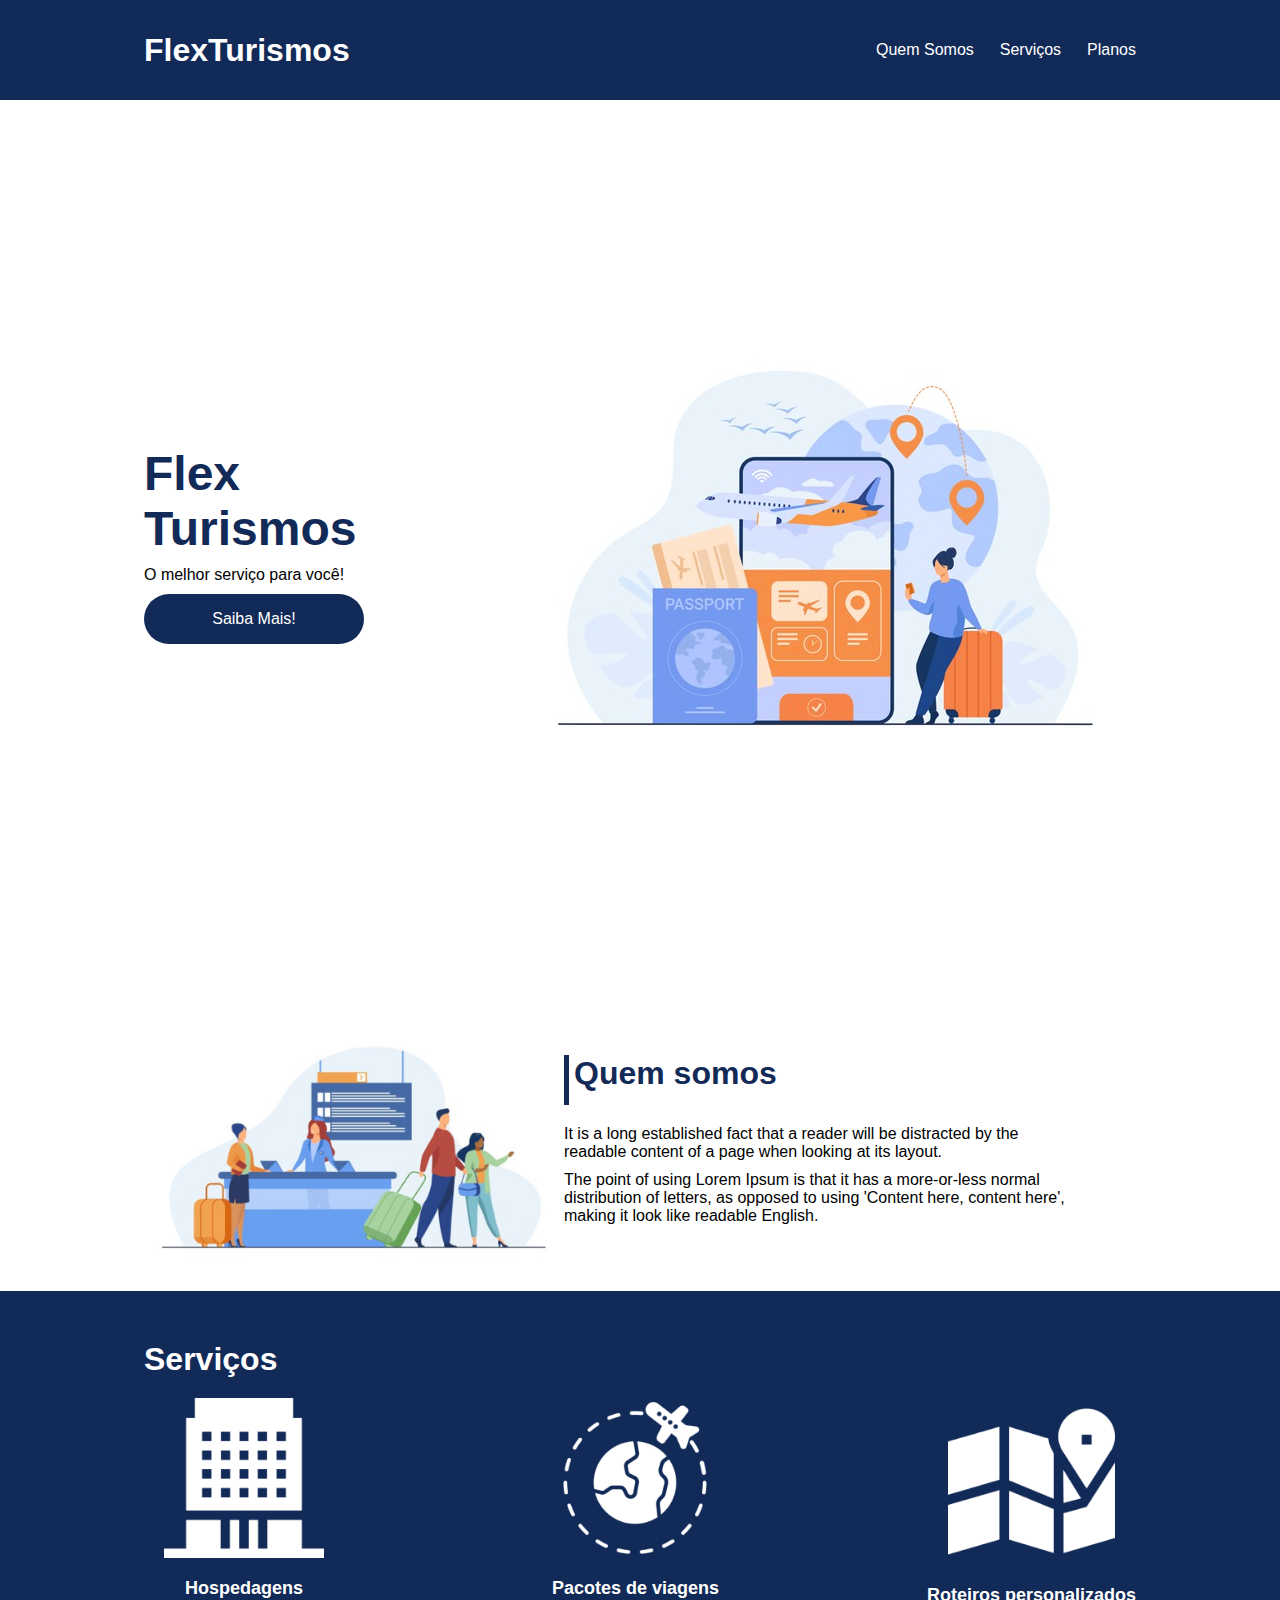
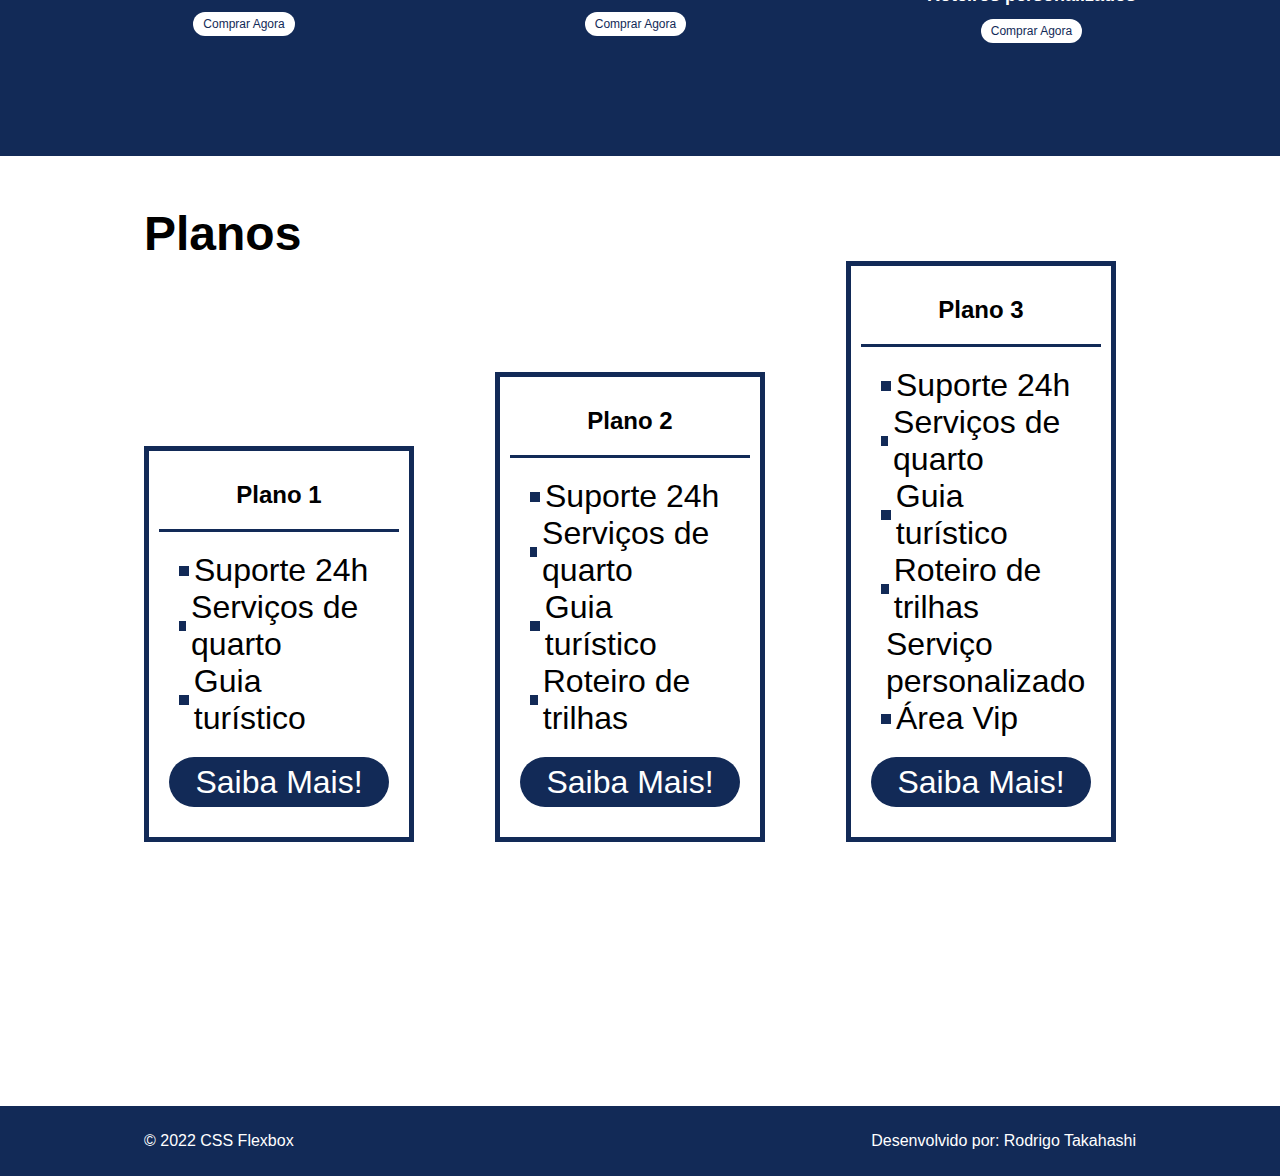
<file: flex-projeto/index.html>
<!DOCTYPE html>
<html lang="pt-br">
<head>
    <meta charset="UTF-8">
    <meta name="viewport" content="width=device-width, initial-scale=1.0">
    <title>Flex Turismos</title>
    <link rel="stylesheet" href="./style.css">
</head>
<body>
    <header>
        <div class="flex-container menu">
            <div><h1>FlexTurismos</h1></div>
            <ul class="list-items">
                <li><a href="#quem-somos">Quem Somos</a></li>
                <li><a href="#servicos">Serviços</a></li>
                <li><a href="#planos">Planos</a></li>
            </ul>
        </div>
    </header>

    <div class="flex-container apresentacao">
        <div class="texto-apresentacao">
            <h1>Flex <br>Turismos</h1>
            <p>O melhor serviço para você!</p>
            <a href="" class="btn">Saiba Mais!</a>
        </div>

        <div>
            <div><img src="./images/0-main.png" alt="banner de apresentação"></div>
        </div>
    </div>

    <div class="flex-container" id="quem-somos">
        <div>
            <h2>Quem somos</h2>
            <p>It is a long established fact that a reader will be distracted by the readable content of a page when looking at its layout. </p>
            <p>The point of using Lorem Ipsum is that it has a more-or-less normal distribution of letters, as opposed to using 'Content here, content here', making it look like readable English.</p>
        </div>

        <div>
            <img src="./images/1-quem-somos.png" alt="balcão de atendimento">
        </div>
    </div>

    <div class="container-externo">
        <div class="flex-container" id="servicos">
            <div>
                <h2>Serviços</h2>
            </div>

            <div class="list-servicos">
                <div class="item-servico">
                    <div><img src="./images/icon-2.png" alt="hospedagens"></div>
                    <p>Hospedagens</p>
                    <a href="#">Comprar Agora</a>
                </div>

                <div class="item-servico">
                <div><img src="./images/icon-1.png" alt="pacote de viagens"></div>
                <p>Pacotes de viagens</p>
                <a href="#">Comprar Agora</a>
                </div>

                <div class="item-servico">
                    <div><img src="./images/icon-3.png" alt="roteiros personalizados"></div>
                    <p>Roteiros personalizados</p>
                    <a href="#">Comprar Agora</a>
                </div>

            </div>
        </div>
    </div>

    <div class="flex-container" id="planos">

        <div><h2>Planos</h2></div>

        <div class="list-planos">
            <div class="item-plano">
                <h3>Plano 1</h3>
                <ul>
                    <li>Suporte 24h</li>
                    <li>Serviços de quarto</li>
                    <li>Guia turístico</li>
                </ul>
                <a href="#" class="btn">Saiba Mais!</a>
            </div>
    
            <div class="item-plano">
                <h3>Plano 2</h3>
                <ul>
                    <li>Suporte 24h</li>
                    <li>Serviços de quarto</li>
                    <li>Guia turístico</li>
                    <li>Roteiro de trilhas</li>
                </ul>
                <a href="#" class="btn">Saiba Mais!</a>
            </div>
    
            <div class="item-plano">
                <h3>Plano 3</h3>
                <ul>
                    <li>Suporte 24h</li>
                    <li>Serviços de quarto</li>
                    <li>Guia turístico</li>
                    <li>Roteiro de trilhas</li>
                    <li>Serviço personalizado</li>
                    <li>Área Vip</li>
                </ul>
                <a href="#" class="btn">Saiba Mais!</a>
            </div>
        </div>
    </div>

    <footer>
        <div class="flex-container footer">
            <p>&copy; 2022 CSS Flexbox</p>
            <p>Desenvolvido por: Rodrigo Takahashi</p>
        </div>
    </footer>
</body>
</html>
</file>
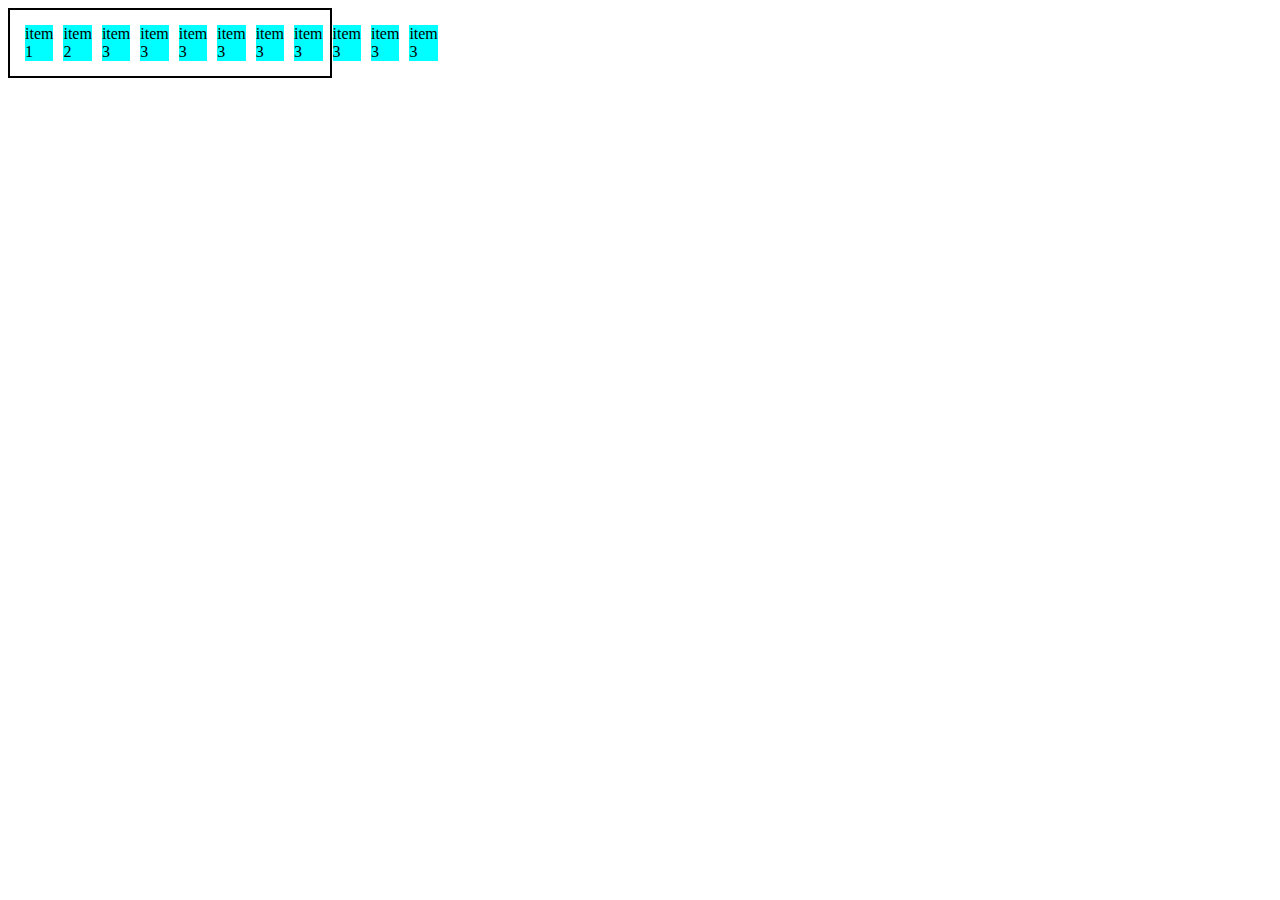
<file: 0-display-flex.html>
<!DOCTYPE html>
<html lang="en">
<head>
    <meta charset="UTF-8">
    <meta http-equiv="X-UA-Compatible" content="IE=edge">
    <meta name="viewport" content="width=device-width, initial-scale=1.0">
    <title>Fundamentos - display flex</title>
    <style>
        .flex{
            max-width: 300px;
            padding: 10px;
            border: 2px solid black;
            display: flex;
        }

        .item{
            background-color: aqua;
            margin: 5px;
        }
    </style>
</head>
<body>
    <div class="flex">
        <div class="item">item 1</div>
        <div class="item">item 2</div>
        <div class="item">item 3</div>
        <div class="item">item 3</div>
        <div class="item">item 3</div>
        <div class="item">item 3</div>
        <div class="item">item 3</div>
        <div class="item">item 3</div>
        <div class="item">item 3</div>
        <div class="item">item 3</div>
        <div class="item">item 3</div>
    </div>
    
</body>
</html>
</file>
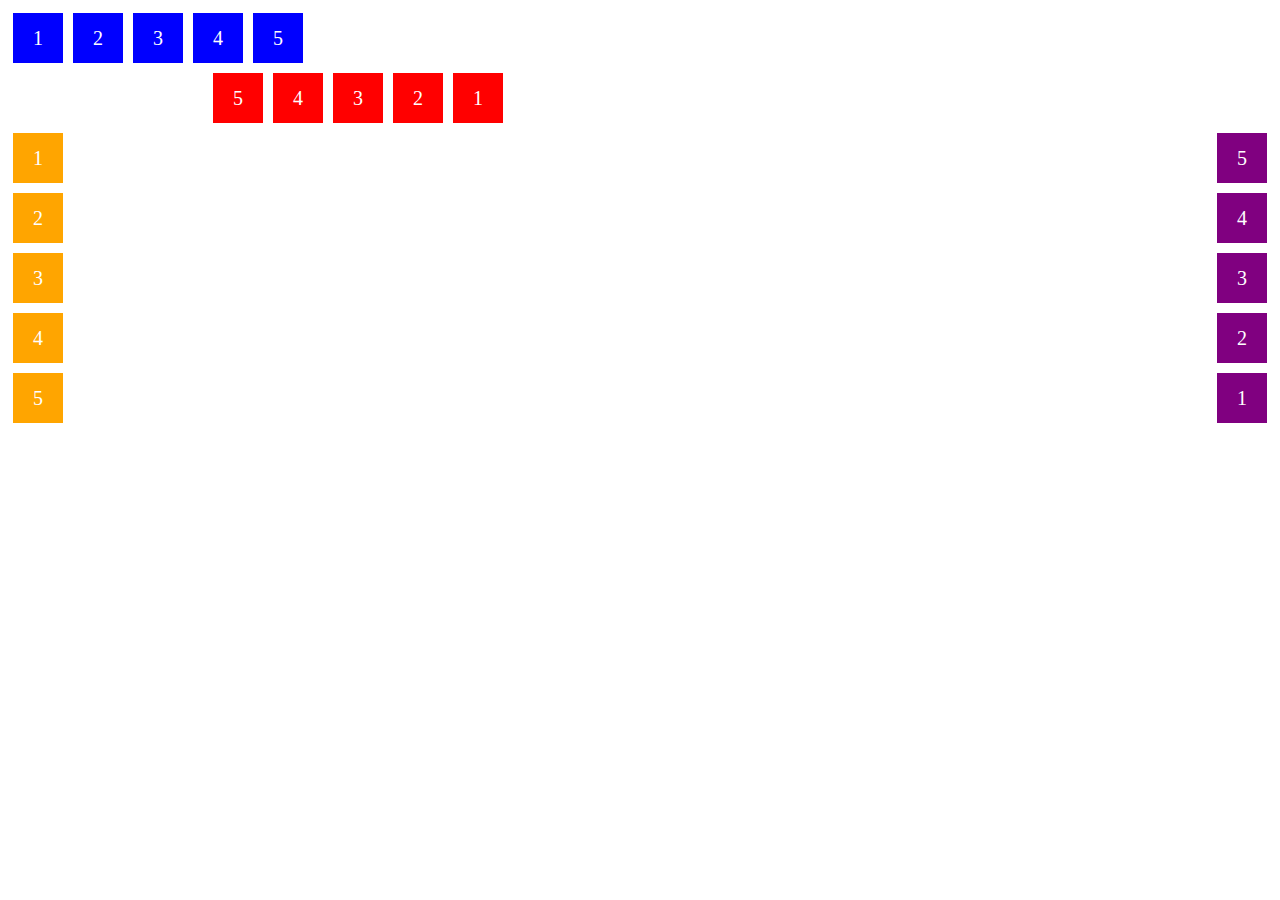
<file: 1-flex-direction.html>
<!DOCTYPE html>
<html lang="en">
<head>
    <meta charset="UTF-8">
    <meta http-equiv="X-UA-Compatible" content="IE=edge">
    <meta name="viewport" content="width=device-width, initial-scale=1.0">
    <title>Fundamentos - Flex direction</title>
    <style>
        .flex-container{
            margin: 0;
            padding: 0;
            display: flex;
            list-style: none;
            max-width: 500px;
        }

        .flex-item{
            background: blue;
            height: 50px;
            width: 50px;
            line-height: 50px;
            font-size: 20px;
            color: white;
            text-align: center;
            margin: 5px;
        }

        .row{
            flex-direction: row;
        }

        .row-reverse{
            flex-direction: row-reverse;
        }

        .row-reverse li{
            background-color: red;
        }

        .collumn{
            float: left;
            flex-direction: column;
        }

        .collumn li{
            background: orange;
        }

        .collumn-reverse{
            float: right;
            flex-direction: column-reverse;
        }

        .collumn-reverse li{
            background: purple;
        }

    </style>
</head>
<body>
    <ul class="flex-container row">
        <li class="flex-item">1</li>
        <li class="flex-item">2</li>
        <li class="flex-item">3</li>
        <li class="flex-item">4</li>
        <li class="flex-item">5</li>
    </ul>
    <ul class="flex-container row-reverse">
        <li class="flex-item">1</li>
        <li class="flex-item">2</li>
        <li class="flex-item">3</li>
        <li class="flex-item">4</li>
        <li class="flex-item">5</li>
    </ul>
    <ul class="flex-container collumn">
        <li class="flex-item">1</li>
        <li class="flex-item">2</li>
        <li class="flex-item">3</li>
        <li class="flex-item">4</li>
        <li class="flex-item">5</li>
    </ul>

    <ul class="flex-container collumn-reverse">
        <li class="flex-item">1</li>
        <li class="flex-item">2</li>
        <li class="flex-item">3</li>
        <li class="flex-item">4</li>
        <li class="flex-item">5</li>
    </ul>
</body>
</html>
</file>
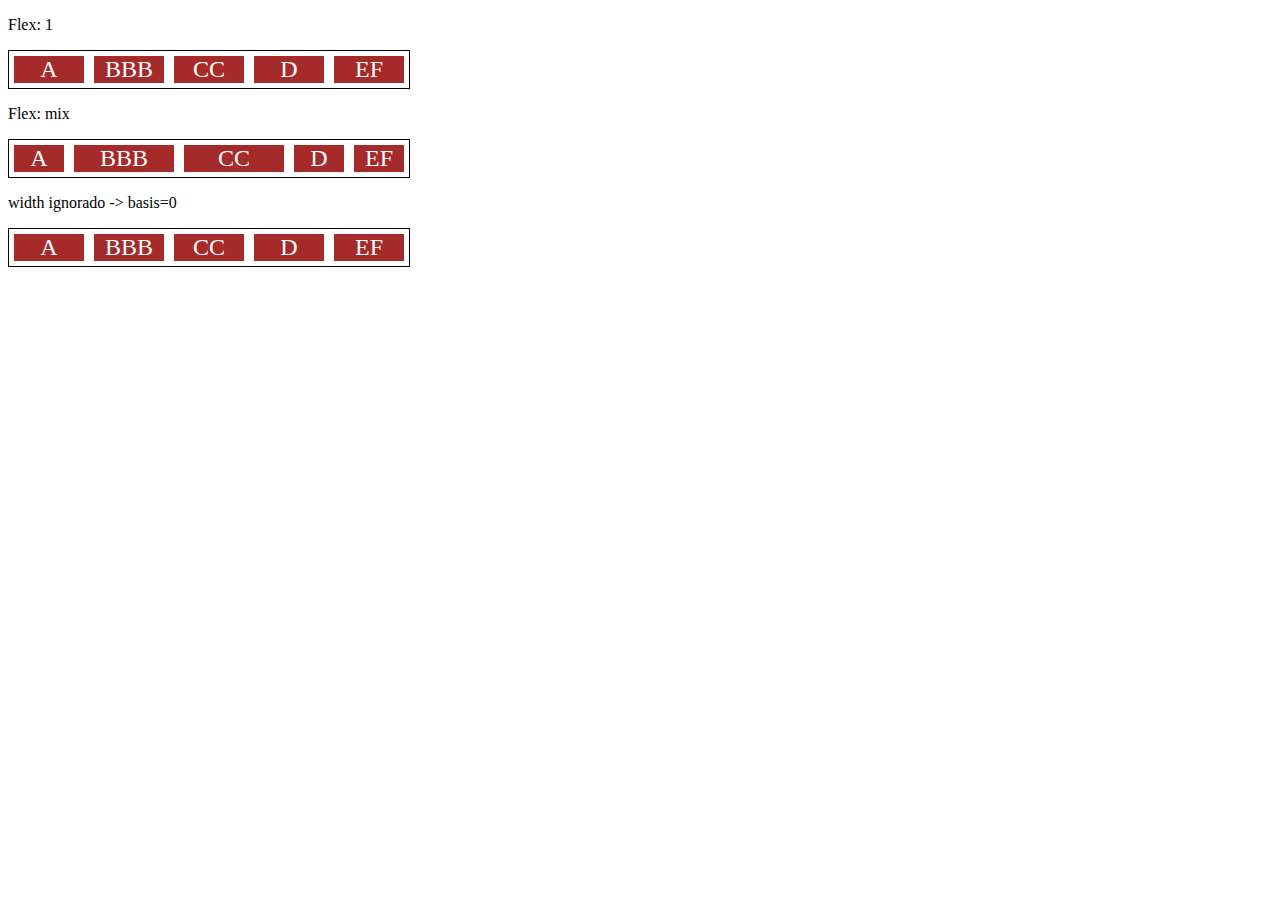
<file: 10-flex.html>
<!DOCTYPE html>
<html lang="en">
<head>
    <meta charset="UTF-8">
    <meta http-equiv="X-UA-Compatible" content="IE=edge">
    <meta name="viewport" content="width=device-width, initial-scale=1.0">
    <title>Fundamentos - flex</title>
    <style>
        .flex-container{
            display: flex;
            border: 1px solid black;
            max-width: 400px;
            margin-bottom: 10px ;
        }

        .item{
            background-color: brown;
            color: white;
            font-size: 24px;
            text-align: center;
            margin: 5px;
        }

        .flex-1{
            flex: 1;
            /* grow= 1, shrink= 1, basis=0 */
        }

        .largura{
            width: 200px;
            /*min-width: 250px;*/
        }

        .flex-2{
            flex: 2;
            /* grow= 2, shrink= 1, basis=0 */
        }
    </style>
</head>
<body>
    <p>Flex: 1</p>
    <div class="flex-container">
        <div class="item flex-1">A</div>
        <div class="item flex-1">BBB</div>
        <div class="item flex-1">CC</div>
        <div class="item flex-1">D</div>
        <div class="item flex-1">EF</div>
    </div>

    <p>Flex: mix</p>
    <div class="flex-container">
        <div class="item flex-1">A</div>
        <div class="item flex-2">BBB</div>
        <div class="item flex-2">CC</div>
        <div class="item flex-1">D</div>
        <div class="item flex-1">EF</div>
    </div>

    <p>width ignorado -> basis=0</p>
    <div class="flex-container">
        <div class="item flex-1 largura">A</div>
        <div class="item flex-1 largura">BBB</div>
        <div class="item flex-1 largura">CC</div>
        <div class="item flex-1 largura">D</div>
        <div class="item flex-1 largura">EF</div>
    </div>
</body>
</html>
</file>
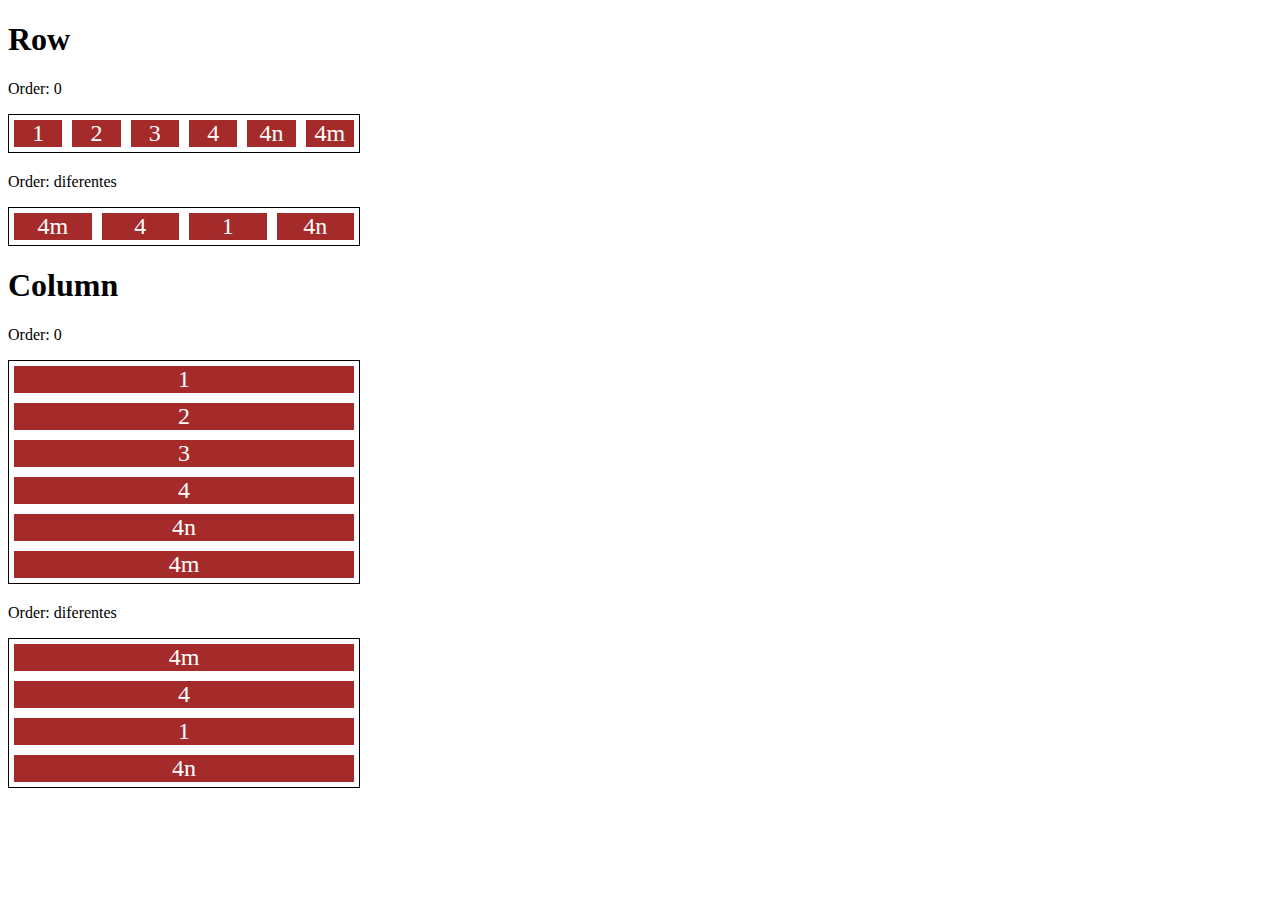
<file: 11-order.html>
<!DOCTYPE html>
<html lang="en">
<head>
    <meta charset="UTF-8">
    <meta http-equiv="X-UA-Compatible" content="IE=edge">
    <meta name="viewport" content="width=device-width, initial-scale=1.0">
    <title>Fundamentos order</title>
    <style>
        .flex-container{
            display: flex;
            max-width: 350px;
            border: 1px solid black;
            margin-bottom: 20px;
        }

        .item{
            flex: 1;
            background: brown;
            color: white;
            text-align: center;
            font-size: 24px;
            margin: 5px;
        }

        .o1{
            order: 1;
        }

        .o2{
            order: 2;
        }

        .o3{
            order: 3;
        }

        .o4{
            order: 4;
        }

        .direction{
            flex-direction: column;
        }
    </style>
</head>
<body>
    <h1>Row</h1>
    <p>Order: 0</p>
    <div class="flex-container">
        <div class="item">1</div>
        <div class="item">2</div>
        <div class="item">3</div>
        <div class="item">4</div>
        <div class="item">4n</div>
        <div class="item">4m</div>
    </div>

    <p>Order: diferentes</p>
    <div class="flex-container">
        <div class="item o3">1</div>
        <div class="item o2">4</div>
        <div class="item o4">4n</div>
        <div class="item o1">4m</div>
    </div>

    <h1>Column</h1>
    <p>Order: 0</p>
    <div class="flex-container direction">
        <div class="item">1</div>
        <div class="item">2</div>
        <div class="item">3</div>
        <div class="item">4</div>
        <div class="item">4n</div>
        <div class="item">4m</div>
    </div>

    <p>Order: diferentes</p>
    <div class="flex-container direction">
        <div class="item o3">1</div>
        <div class="item o2">4</div>
        <div class="item o4">4n</div>
        <div class="item o1">4m</div>
    </div>
</body>
</html>
</file>
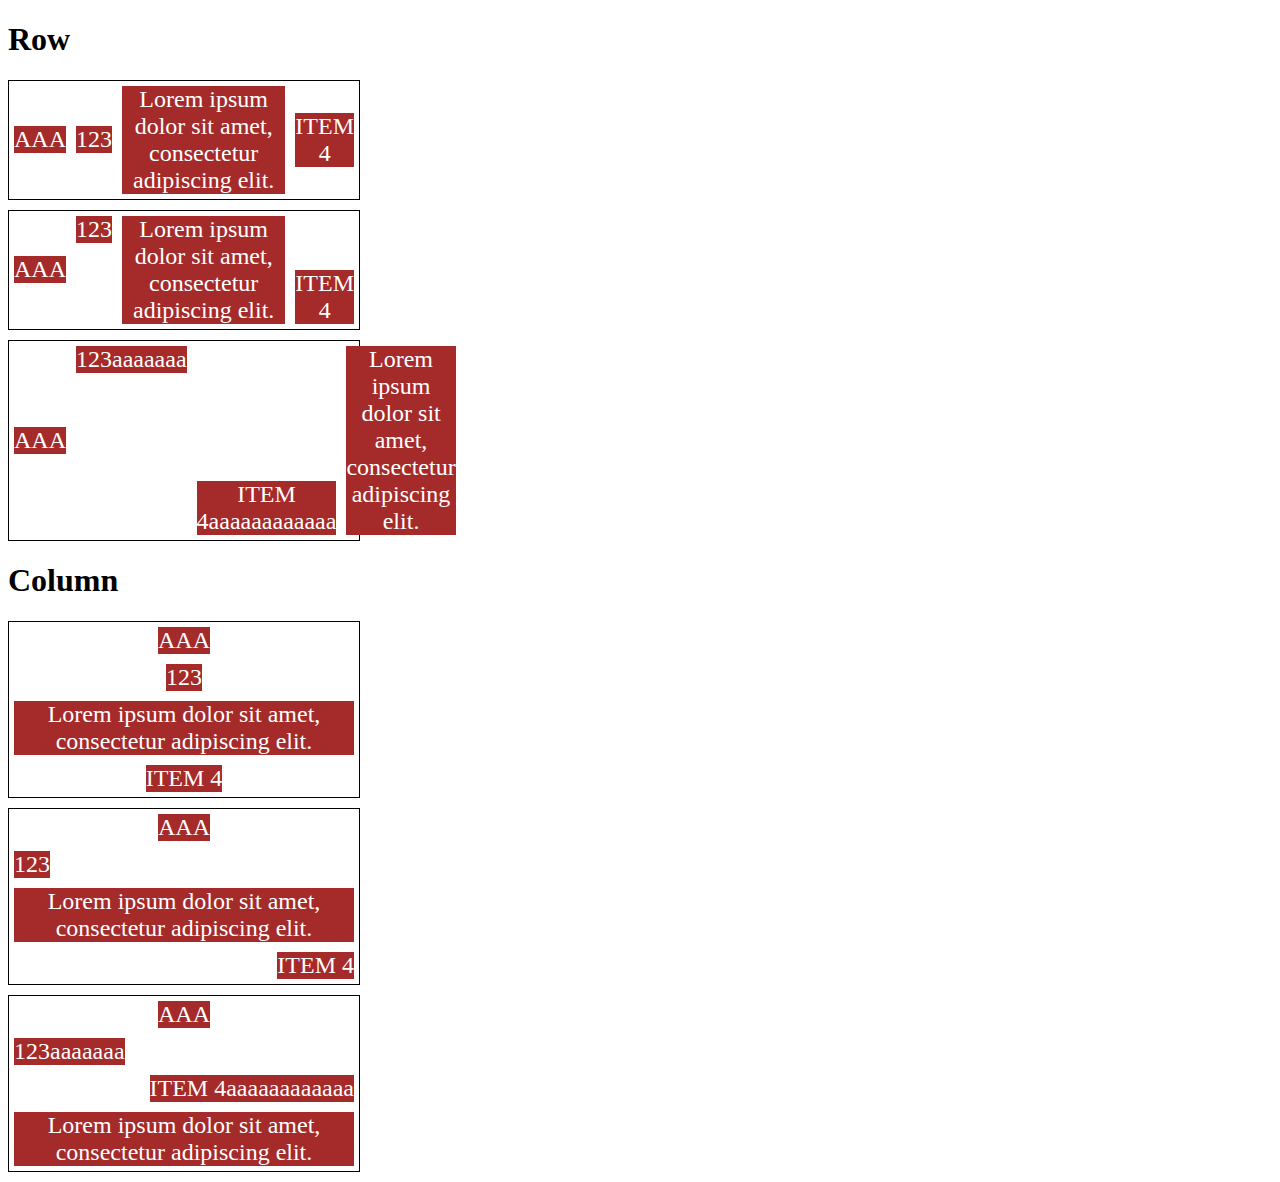
<file: 12-align-self.html>
<!DOCTYPE html>
<html lang="en">
<head>
    <meta charset="UTF-8">
    <meta http-equiv="X-UA-Compatible" content="IE=edge">
    <meta name="viewport" content="width=device-width, initial-scale=1.0">
    <title>Fundamentos - align self</title>
    <style>
        .flex-container{
            max-width: 350px;
            border: 1px solid;
            margin-bottom: 10px;
            display: flex;
        }

        .align-container{
            align-items: center;
        }

        .item{
            background-color: brown;
            color: white;
            font-size: 24px;
            text-align: center;
            margin: 5px;
        }

        .center{
            align-self: center;
        }

        .start{
            align-self: flex-start;
        }

        .end{
            align-self: flex-end;
        }

        .baseline{
            align-self: baseline;
        }

        .stretch{
            align-self: stretch;
        }

        .auto{
            align-self: auto;
        }

        .direction{
            flex-direction: column;
        }
    </style>
</head>
<body>
    <h1>Row</h1>
    <section class="flex-container align-container">
        <div class="item auto">AAA</div>
        <div class="item auto">123</div>
        <div class="item auto">Lorem ipsum dolor sit amet, consectetur adipiscing elit.</div>
        <div class="item auto">ITEM 4</div>
    </section>

    <section class="flex-container">
        <div class="item center">AAA</div>
        <div class="item start">123</div>
        <div class="item stretch">Lorem ipsum dolor sit amet, consectetur adipiscing elit.</div>
        <div class="item end">ITEM 4</div>
    </section>

    <section class="flex-container">
        <div class="item center">AAA</div>
        <div class="item start">123aaaaaaa</div>
        <div class="item end">ITEM 4aaaaaaaaaaaa</div>
        <div class="item stretch">Lorem ipsum dolor sit amet, consectetur adipiscing elit.</div>  
    </section>

    <h1>Column</h1>
    <section class="flex-container align-container direction">
        <div class="item auto">AAA</div>
        <div class="item auto">123</div>
        <div class="item auto">Lorem ipsum dolor sit amet, consectetur adipiscing elit.</div>
        <div class="item auto">ITEM 4</div>
    </section>

    <section class="flex-container direction">
        <div class="item center">AAA</div>
        <div class="item start">123</div>
        <div class="item stretch">Lorem ipsum dolor sit amet, consectetur adipiscing elit.</div>
        <div class="item end">ITEM 4</div>
    </section>

    <section class="flex-container direction">
        <div class="item center">AAA</div>
        <div class="item start">123aaaaaaa</div>
        <div class="item end">ITEM 4aaaaaaaaaaaa</div>
        <div class="item stretch">Lorem ipsum dolor sit amet, consectetur adipiscing elit.</div>  
    </section>
</body>
</html>
</file>
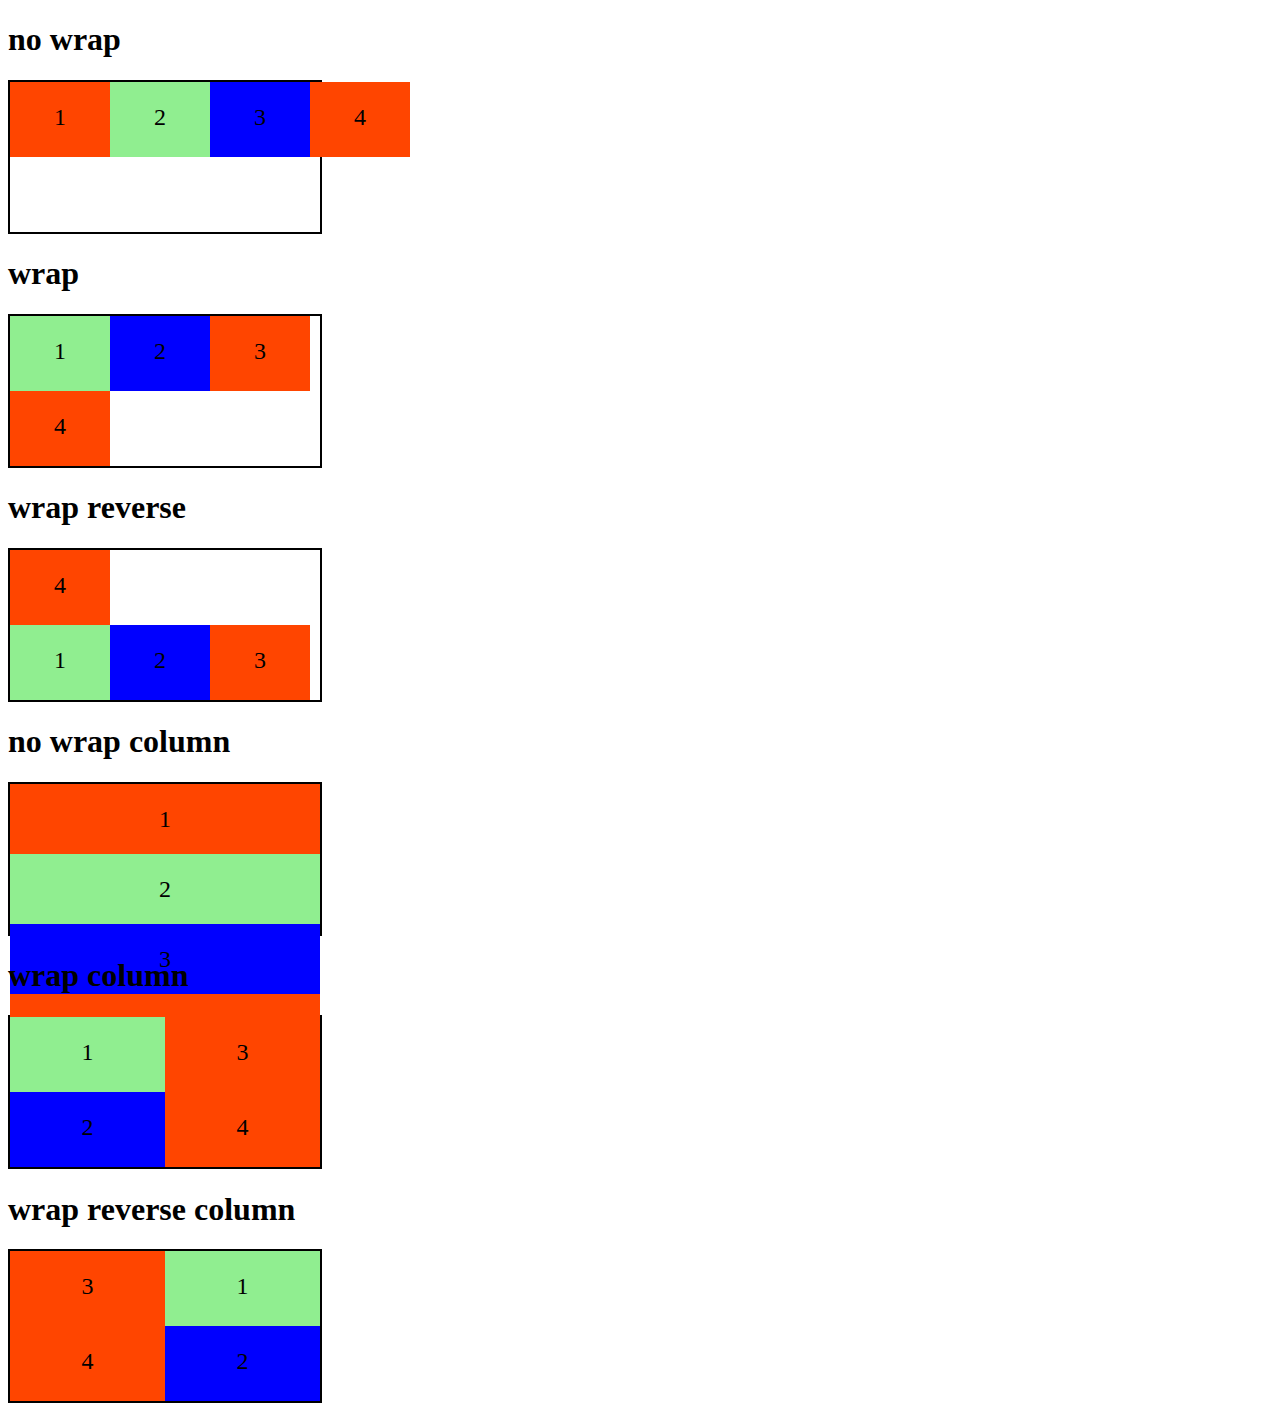
<file: 2-flex-wrap.html>
<!DOCTYPE html>
<html lang="en">
<head>
    <meta charset="UTF-8">
    <meta http-equiv="X-UA-Compatible" content="IE=edge">
    <meta name="viewport" content="width=device-width, initial-scale=1.0">
    <title>Fundamentos - flex wrap</title>

    <style>
        .flex-container{
            display: flex;
            height: 150px;
            border: 2px solid black;
            max-width: 310px;
        }

        .flex-container-column{
            display: flex;
            flex-direction: column;
            height: 150px;
            border: 2px solid black;
            max-width: 310px;
        }

        .item{
            font-size: 24px;
            height: 50%;
            text-align: center;
            min-width: 100px;
            line-height: 70px;
        }

        .nowrap{
            flex-wrap: nowrap;
        }

        .wrap{
            flex-wrap: wrap;
        }

        .wrap-reverse{
            flex-wrap: wrap-reverse;
        }

        .blue{
            background-color: blue;
        }

        .green{
            background-color: lightgreen;
        }

        .orange{
            background-color: orangered;
        }
    </style>
</head>
<body>
    <h1>no wrap</h1>

    <div class="flex-container nowrap">
        <div class="item orange">1</div>
        <div class="item green">2</div>
        <div class="item blue">3</div>
        <div class="item orange">4</div>
    </div>

    <h1>wrap</h1>
    
    <div class="flex-container wrap">
        <div class="item green">1</div>
        <div class="item blue">2</div>
        <div class="item orange">3</div>
        <div class="item orange">4</div>
    </div>

    <h1>wrap reverse</h1>
    
    <div class="flex-container wrap-reverse">
        <div class="item green">1</div>
        <div class="item blue">2</div>
        <div class="item orange">3</div>
        <div class="item orange">4</div>
    </div>

    <h1>no wrap column</h1>

    <div class="flex-container-column nowrap">
        <div class="item orange">1</div>
        <div class="item green">2</div>
        <div class="item blue">3</div>
        <div class="item orange">4</div>
    </div>

    <h1>wrap column</h1>
    
    <div class="flex-container-column wrap">
        <div class="item green">1</div>
        <div class="item blue">2</div>
        <div class="item orange">3</div>
        <div class="item orange">4</div>
    </div>

    <h1>wrap reverse column</h1>
    
    <div class="flex-container-column wrap-reverse">
        <div class="item green">1</div>
        <div class="item blue">2</div>
        <div class="item orange">3</div>
        <div class="item orange">4</div>
    </div>
</body>
</html>
</file>
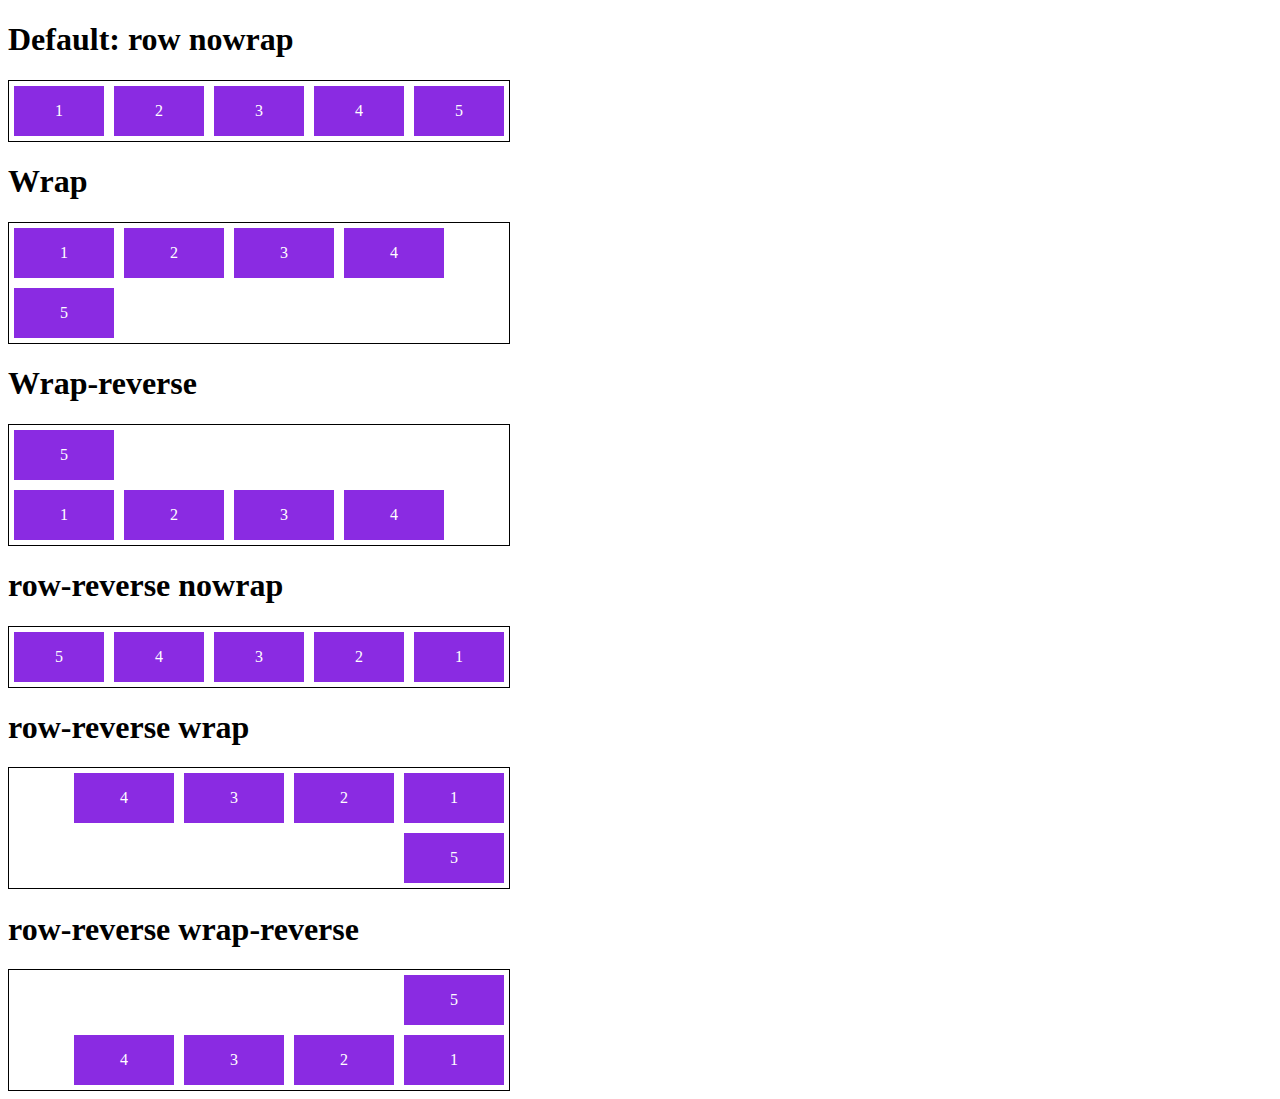
<file: 3-flex-flow.html>
<!DOCTYPE html>
<html lang="en">
<head>
    <meta charset="UTF-8">
    <meta http-equiv="X-UA-Compatible" content="IE=edge">
    <meta name="viewport" content="width=device-width, initial-scale=1.0">
    <title>Fundamentos -flex flow</title>

    <style>
        .flex-container{
            display: flex;
            border: 1px solid black;
            max-width: 500px;
        }

        .default{
            flex-flow: row nowrap;
        }

        .wrap{
            flex-flow: row wrap;
        }

        .wrap-reverse{
            flex-flow: row wrap-reverse;
        }

        .r-nowrap{
            flex-flow: row-reverse nowrap;
        }

        .r-wrap{
            flex-flow: row-reverse wrap;
        }

        .rr-wrap{
            flex-flow: row-reverse wrap-reverse;
        }

        .item{
            background-color: blueviolet;
            margin: 5px;
            color: white;
            text-align: center;
            width: 100px;
            height: 50px;
            line-height: 50px;
        }
    </style>
</head>
<body>
    <h1>Default: row nowrap</h1>
    <div class="flex-container default">
        <div class="item">1</div>
        <div class="item">2</div>
        <div class="item">3</div>
        <div class="item">4</div>
        <div class="item">5</div>
    </div>

    <h1>Wrap</h1>
    <div class="flex-container wrap">
        <div class="item">1</div>
        <div class="item">2</div>
        <div class="item">3</div>
        <div class="item">4</div>
        <div class="item">5</div>
    </div>

    <h1>Wrap-reverse</h1>
    <div class="flex-container wrap-reverse">
        <div class="item">1</div>
        <div class="item">2</div>
        <div class="item">3</div>
        <div class="item">4</div>
        <div class="item">5</div>
    </div>

    <h1>row-reverse nowrap</h1>
    <div class="flex-container r-nowrap">
        <div class="item">1</div>
        <div class="item">2</div>
        <div class="item">3</div>
        <div class="item">4</div>
        <div class="item">5</div>
    </div>

    <h1>row-reverse wrap</h1>
    <div class="flex-container r-wrap">
        <div class="item">1</div>
        <div class="item">2</div>
        <div class="item">3</div>
        <div class="item">4</div>
        <div class="item">5</div>
    </div>

    <h1>row-reverse wrap-reverse</h1>
    <div class="flex-container rr-wrap">
        <div class="item">1</div>
        <div class="item">2</div>
        <div class="item">3</div>
        <div class="item">4</div>
        <div class="item">5</div>
    </div>

</body>
</html>
</file>
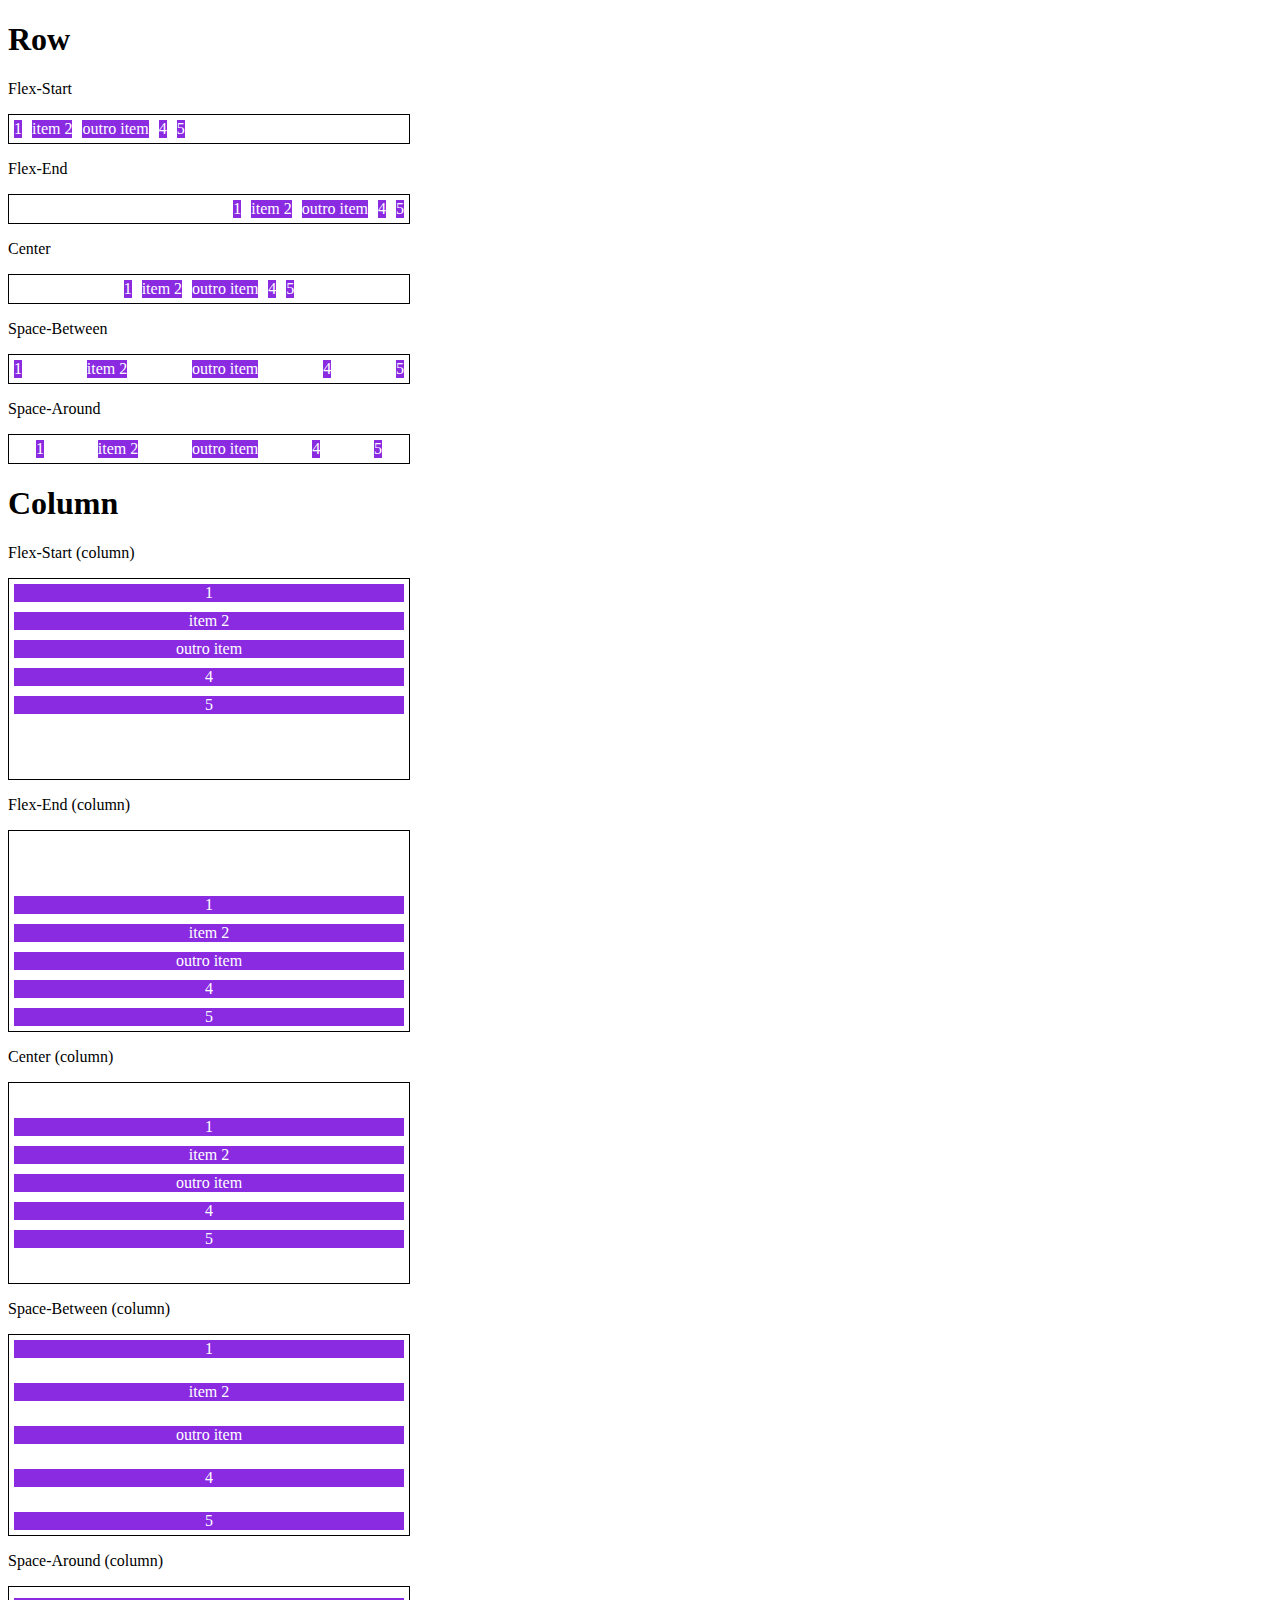
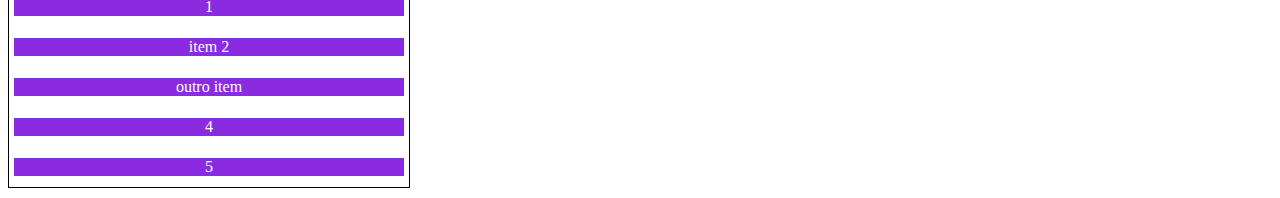
<file: 4-justify-content.html>
<!DOCTYPE html>
<html lang="en">
<head>
    <meta charset="UTF-8">
    <meta http-equiv="X-UA-Compatible" content="IE=edge">
    <meta name="viewport" content="width=device-width, initial-scale=1.0">
    <title>Fundamentos - justify-content</title>
    <style>
        .container{
            max-width: 400px;
            border: 1px solid black;
            margin: 0;
            display: flex;
            margin-bottom: 10px;
        }

        .item{
            background-color: blueviolet;
            margin: 5px;
            text-align: center;
            color: white;
        }

        .flex-start{
            justify-content: flex-start;
        }

        .flex-end{
            justify-content: flex-end;
        }

        .center{
            justify-content: center;
        }

        .space-between{
            justify-content: space-between;
        }

        .space-around{
            justify-content: space-around;
        }

        .column{
            flex-direction: column;
            min-height: 200px;
        }
    </style>
</head>
<body>
    <h1>Row</h1>
    <p>Flex-Start</p>
    <section class="container flex-start">
        <div class="item">1</div>
        <div class="item">item 2</div>
        <div class="item">outro item</div>
        <div class="item">4</div>
        <div class="item">5</div>
    </section>

    <p>Flex-End</p>
    <section class="container flex-end">
        <div class="item">1</div>
        <div class="item">item 2</div>
        <div class="item">outro item</div>
        <div class="item">4</div>
        <div class="item">5</div>
    </section>

    <p>Center</p>
    <section class="container center">
        <div class="item">1</div>
        <div class="item">item 2</div>
        <div class="item">outro item</div>
        <div class="item">4</div>
        <div class="item">5</div>
    </section>

    <p>Space-Between</p>
    <section class="container space-between">
        <div class="item">1</div>
        <div class="item">item 2</div>
        <div class="item">outro item</div>
        <div class="item">4</div>
        <div class="item">5</div>
    </section>

    <p>Space-Around</p>
    <section class="container space-around">
        <div class="item">1</div>
        <div class="item">item 2</div>
        <div class="item">outro item</div>
        <div class="item">4</div>
        <div class="item">5</div>
    </section>

    <h1>Column</h1>
    <p>Flex-Start (column)</p>
    <section class="container flex-start column">
        <div class="item">1</div>
        <div class="item">item 2</div>
        <div class="item">outro item</div>
        <div class="item">4</div>
        <div class="item">5</div>
    </section>

    <p>Flex-End (column)</p>
    <section class="container flex-end column">
        <div class="item">1</div>
        <div class="item">item 2</div>
        <div class="item">outro item</div>
        <div class="item">4</div>
        <div class="item">5</div>
    </section>

    <p>Center (column)</p>
    <section class="container center column">
        <div class="item">1</div>
        <div class="item">item 2</div>
        <div class="item">outro item</div>
        <div class="item">4</div>
        <div class="item">5</div>
    </section>

    <p>Space-Between (column)</p>
    <section class="container space-between column">
        <div class="item">1</div>
        <div class="item">item 2</div>
        <div class="item">outro item</div>
        <div class="item">4</div>
        <div class="item">5</div>
    </section>

    <p>Space-Around (column)</p>
    <section class="container space-around column">
        <div class="item">1</div>
        <div class="item">item 2</div>
        <div class="item">outro item</div>
        <div class="item">4</div>
        <div class="item">5</div>
    </section>
</body>
</html>
</file>
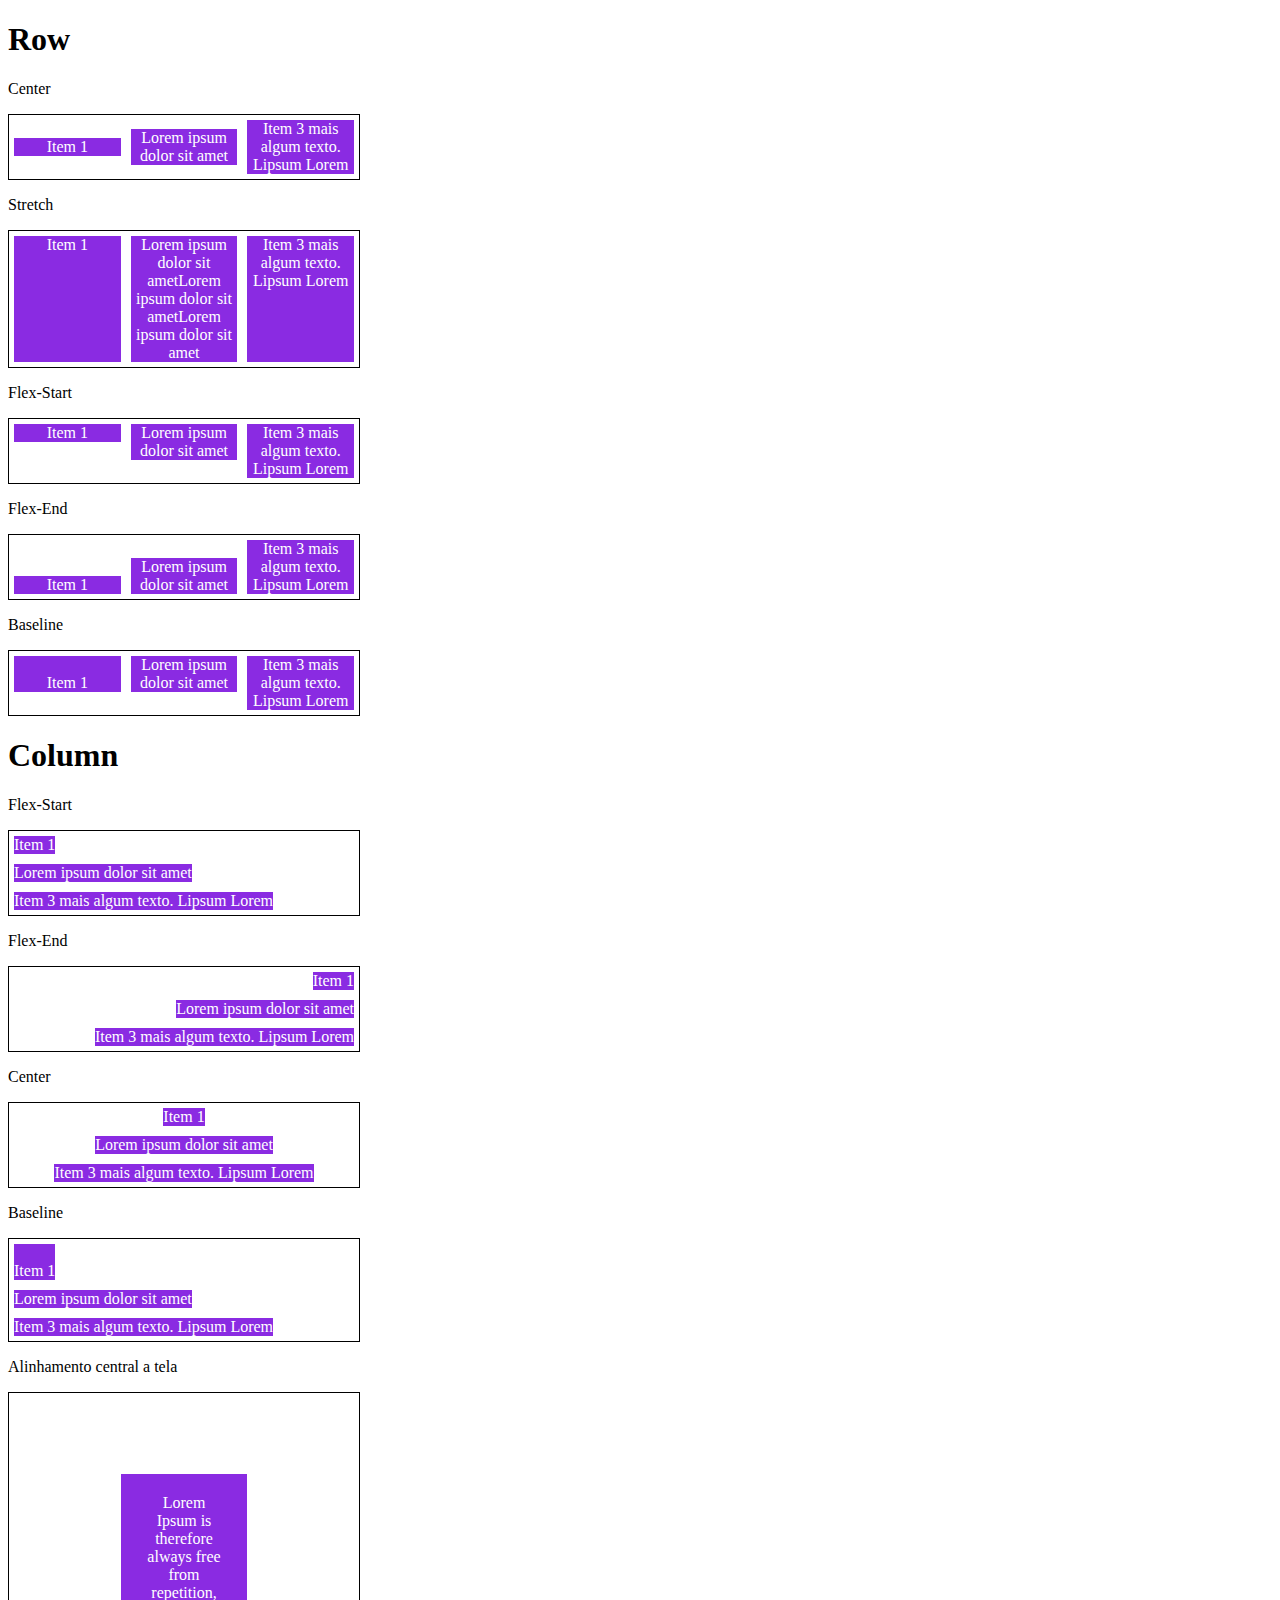
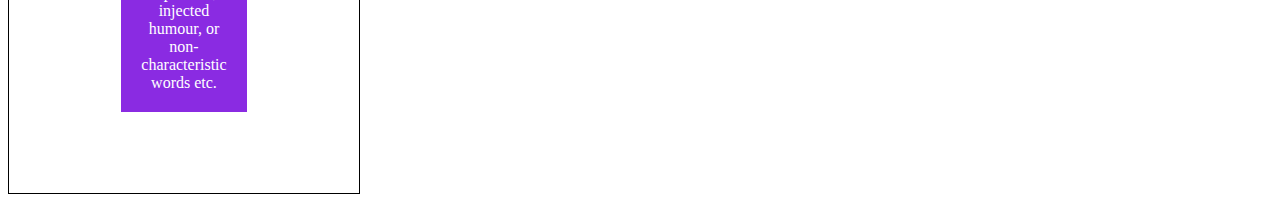
<file: 5-align-itens.html>
<!DOCTYPE html>
<html lang="en">
<head>
    <meta charset="UTF-8">
    <meta http-equiv="X-UA-Compatible" content="IE=edge">
    <meta name="viewport" content="width=device-width, initial-scale=1.0">
    <title>Fundamentos - align itens</title>

    <style>
        .container{
            max-width: 350px;
            border: 1px solid black;
            display: flex;
        }

        .item{
            background-color: blueviolet;
            margin: 5px;
            color: white;
            text-align: center;
            flex: 1;
        }

        .center{
            align-items: center;
        }

        .stretch{
            align-items: stretch;
        }

        .start{
            align-items: flex-start;
        }

        .end{
            align-items: flex-end;
        }

        .baseline{
            align-items: baseline;
        }

        .column{
            flex-direction: column;
        }

        .central{
            height: 400px;
            justify-content: center;
        }

        .central .item{
            flex: 0;
            padding: 20px;
        }
    </style>
</head>
<body>
    <h1>Row</h1>
    <p>Center</p>
    <section class="container center">
        <div class="item">Item 1</div>
        <div class="item">Lorem ipsum dolor sit amet</div>
        <div class="item">Item 3 mais algum texto. Lipsum Lorem</div>
    </section>

    <p>Stretch</p>
    <section class="container stretch">
        <div class="item">Item 1</div>
        <div class="item">Lorem ipsum dolor sit ametLorem ipsum dolor sit ametLorem ipsum dolor sit amet</div>
        <div class="item">Item 3 mais algum texto. Lipsum Lorem</div>
    </section>

    <p>Flex-Start</p>
    <section class="container start">
        <div class="item">Item 1</div>
        <div class="item">Lorem ipsum dolor sit amet</div>
        <div class="item">Item 3 mais algum texto. Lipsum Lorem</div>
    </section>

    <p>Flex-End</p>
    <section class="container end">
        <div class="item">Item 1</div>
        <div class="item">Lorem ipsum dolor sit amet</div>
        <div class="item">Item 3 mais algum texto. Lipsum Lorem</div>
    </section>

    <p>Baseline</p>
    <section class="container baseline">
        <div class="item"><br>Item 1</div>
        <div class="item">Lorem ipsum dolor sit amet</div>
        <div class="item">Item 3 mais algum texto. Lipsum Lorem</div>
    </section>

    <h1>Column</h1>
    <p>Flex-Start</p>
    <section class="container start column">
        <div class="item">Item 1</div>
        <div class="item">Lorem ipsum dolor sit amet</div>
        <div class="item">Item 3 mais algum texto. Lipsum Lorem</div>
    </section>

    <p>Flex-End</p>
    <section class="container end column">
        <div class="item">Item 1</div>
        <div class="item">Lorem ipsum dolor sit amet</div>
        <div class="item">Item 3 mais algum texto. Lipsum Lorem</div>
    </section>

    <p>Center</p>
    <section class="container center column">
        <div class="item">Item 1</div>
        <div class="item">Lorem ipsum dolor sit amet</div>
        <div class="item">Item 3 mais algum texto. Lipsum Lorem</div>
    </section>

    <p>Baseline</p>
    <section class="container baseline column">
        <div class="item"><br>Item 1</div>
        <div class="item">Lorem ipsum dolor sit amet</div>
        <div class="item">Item 3 mais algum texto. Lipsum Lorem</div>
    </section>

    <p>Alinhamento central a tela</p>
    <section class="container central center">
        <div class="item"> Lorem Ipsum is therefore always free from repetition, injected humour, or non-characteristic words etc.</div>
    </section>
</body>
</html>
</file>
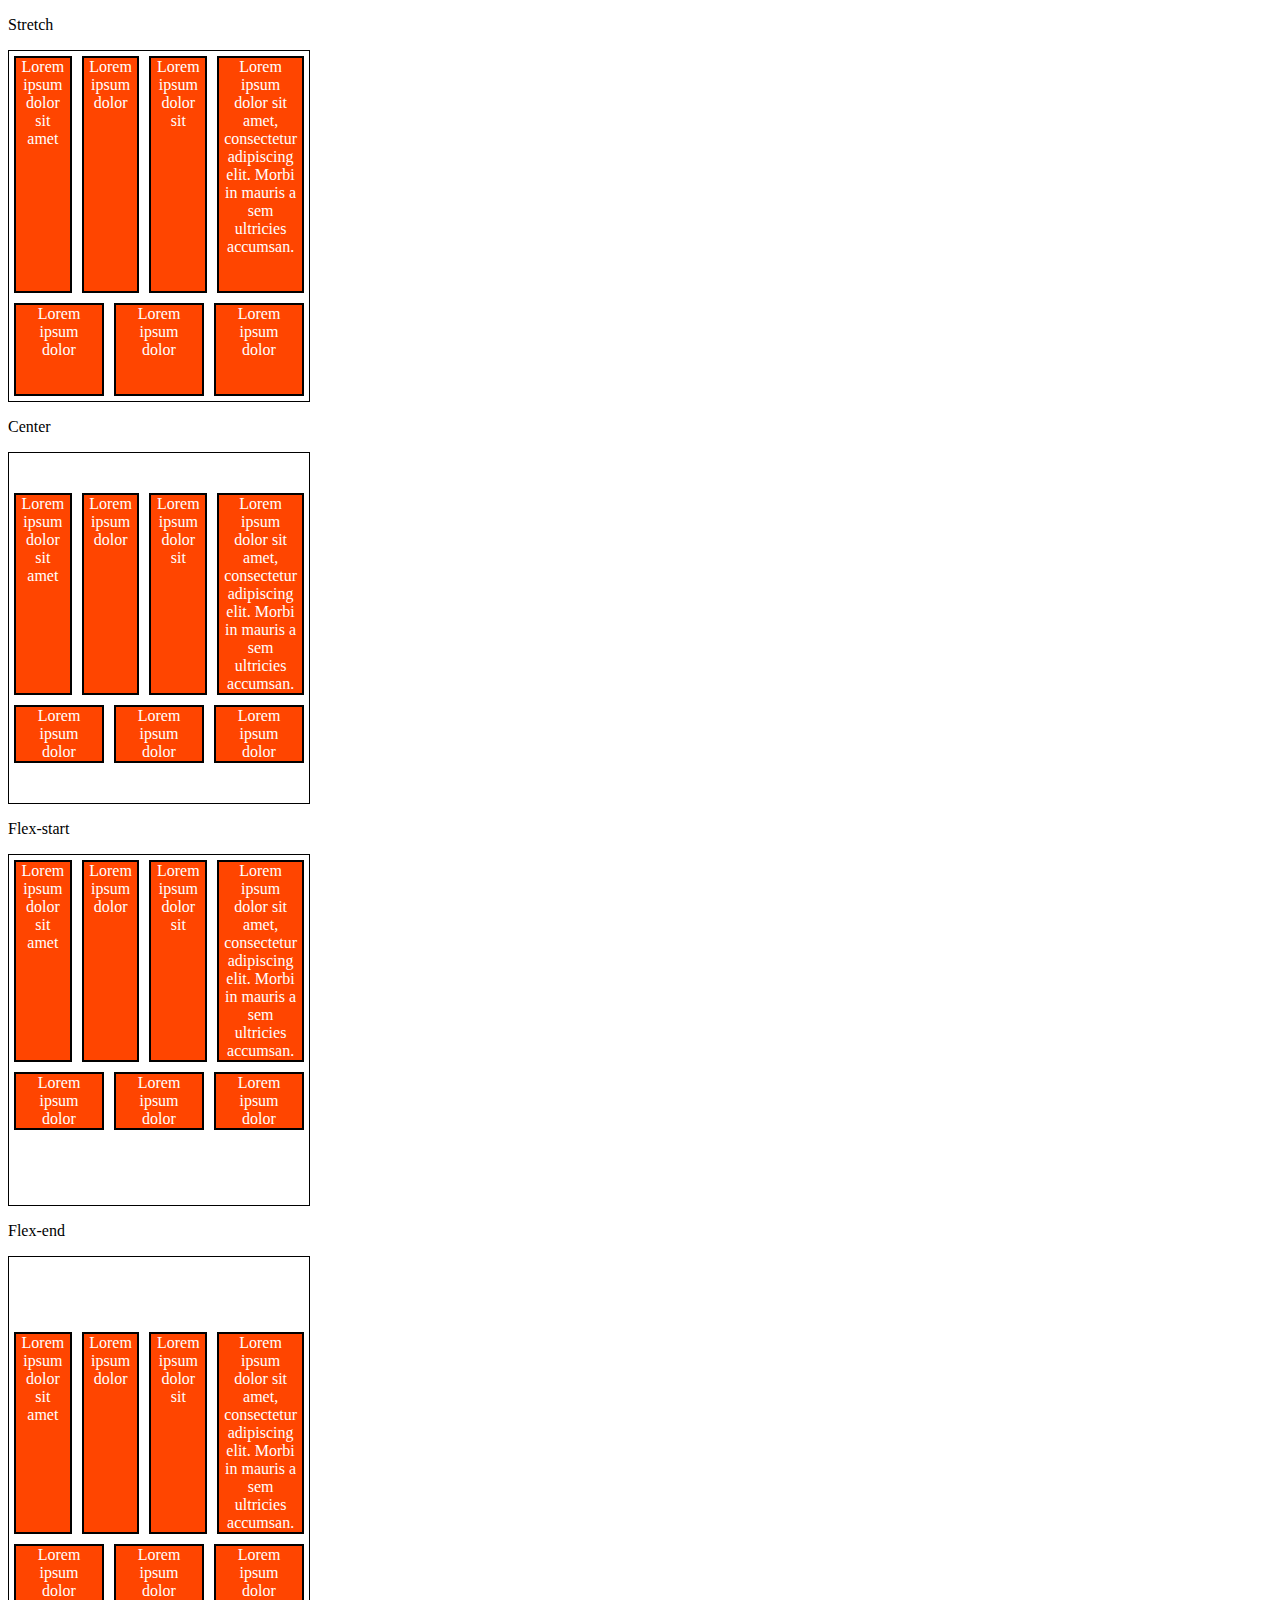
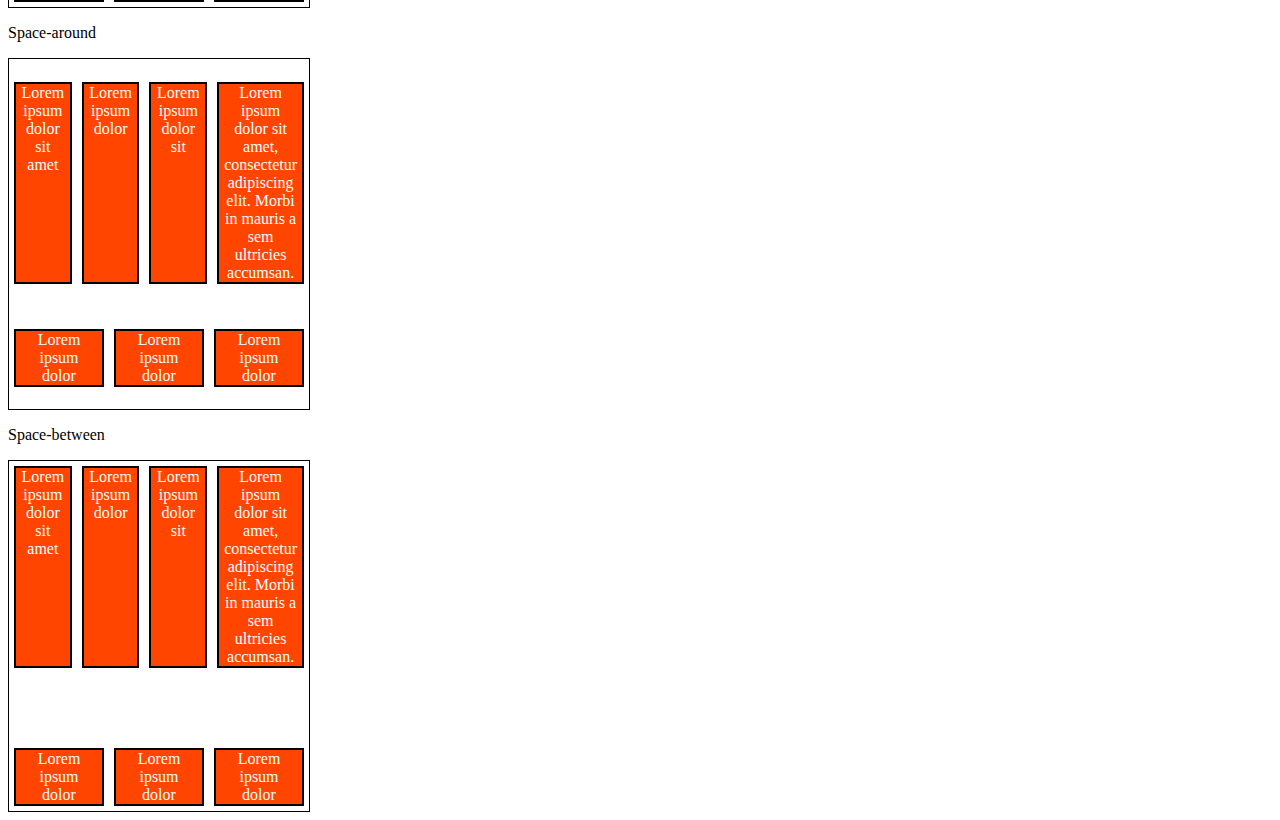
<file: 6-align-content.html>
<!DOCTYPE html>
<html lang="en">
<head>
    <meta charset="UTF-8">
    <meta http-equiv="X-UA-Compatible" content="IE=edge">
    <meta name="viewport" content="width=device-width, initial-scale=1.0">
    <title>Fundamentos - align content</title>
    <style>
        .container{
            height: 350px;
            max-width: 300px;
            display: flex;
            flex-wrap: wrap;
            border: 1px solid black;
        }

        .item{
            background-color: orangered;
            padding: 0 5px;
            margin: 5px;
            flex: 1;
            text-align: center;
            color: white;
            border: 2px solid black;
        }

        .stretch{
            align-content: stretch;
        }

        .center{
            align-content: center;
        }

        .flex-start{
            align-content: flex-start;
        }

        .flex-end{
            align-content: flex-end;
        }

        .space-around{
            align-content: space-around;
        }

        .space-between{
            align-content: space-between;
        }
    </style>
</head>
<body>
    <p>Stretch</p>
    <div class="container stretch">
        <div class="item">Lorem ipsum dolor sit amet</div>
        <div class="item">Lorem ipsum dolor</div>
        <div class="item">Lorem ipsum dolor sit</div>
        <div class="item">Lorem ipsum dolor sit amet, consectetur adipiscing elit. Morbi in mauris a sem ultricies accumsan.</div>
        <div class="item">Lorem ipsum dolor</div>
        <div class="item">Lorem ipsum dolor</div>
        <div class="item">Lorem ipsum dolor</div>
    </div>

    <p>Center</p>
    <div class="container center">
        <div class="item">Lorem ipsum dolor sit amet</div>
        <div class="item">Lorem ipsum dolor</div>
        <div class="item">Lorem ipsum dolor sit</div>
        <div class="item">Lorem ipsum dolor sit amet, consectetur adipiscing elit. Morbi in mauris a sem ultricies accumsan.</div>
        <div class="item">Lorem ipsum dolor</div>
        <div class="item">Lorem ipsum dolor</div>
        <div class="item">Lorem ipsum dolor</div>
    </div>

    <p>Flex-start</p>
    <div class="container flex-start">
        <div class="item">Lorem ipsum dolor sit amet</div>
        <div class="item">Lorem ipsum dolor</div>
        <div class="item">Lorem ipsum dolor sit</div>
        <div class="item">Lorem ipsum dolor sit amet, consectetur adipiscing elit. Morbi in mauris a sem ultricies accumsan.</div>
        <div class="item">Lorem ipsum dolor</div>
        <div class="item">Lorem ipsum dolor</div>
        <div class="item">Lorem ipsum dolor</div>
    </div>

    <p>Flex-end</p>
    <div class="container flex-end">
        <div class="item">Lorem ipsum dolor sit amet</div>
        <div class="item">Lorem ipsum dolor</div>
        <div class="item">Lorem ipsum dolor sit</div>
        <div class="item">Lorem ipsum dolor sit amet, consectetur adipiscing elit. Morbi in mauris a sem ultricies accumsan.</div>
        <div class="item">Lorem ipsum dolor</div>
        <div class="item">Lorem ipsum dolor</div>
        <div class="item">Lorem ipsum dolor</div>
    </div>

    <p>Space-around</p>
    <div class="container space-around">
        <div class="item">Lorem ipsum dolor sit amet</div>
        <div class="item">Lorem ipsum dolor</div>
        <div class="item">Lorem ipsum dolor sit</div>
        <div class="item">Lorem ipsum dolor sit amet, consectetur adipiscing elit. Morbi in mauris a sem ultricies accumsan.</div>
        <div class="item">Lorem ipsum dolor</div>
        <div class="item">Lorem ipsum dolor</div>
        <div class="item">Lorem ipsum dolor</div>
    </div>

    <p>Space-between</p>
    <div class="container space-between">
        <div class="item">Lorem ipsum dolor sit amet</div>
        <div class="item">Lorem ipsum dolor</div>
        <div class="item">Lorem ipsum dolor sit</div>
        <div class="item">Lorem ipsum dolor sit amet, consectetur adipiscing elit. Morbi in mauris a sem ultricies accumsan.</div>
        <div class="item">Lorem ipsum dolor</div>
        <div class="item">Lorem ipsum dolor</div>
        <div class="item">Lorem ipsum dolor</div>
    </div>
</body>
</html>
</file>
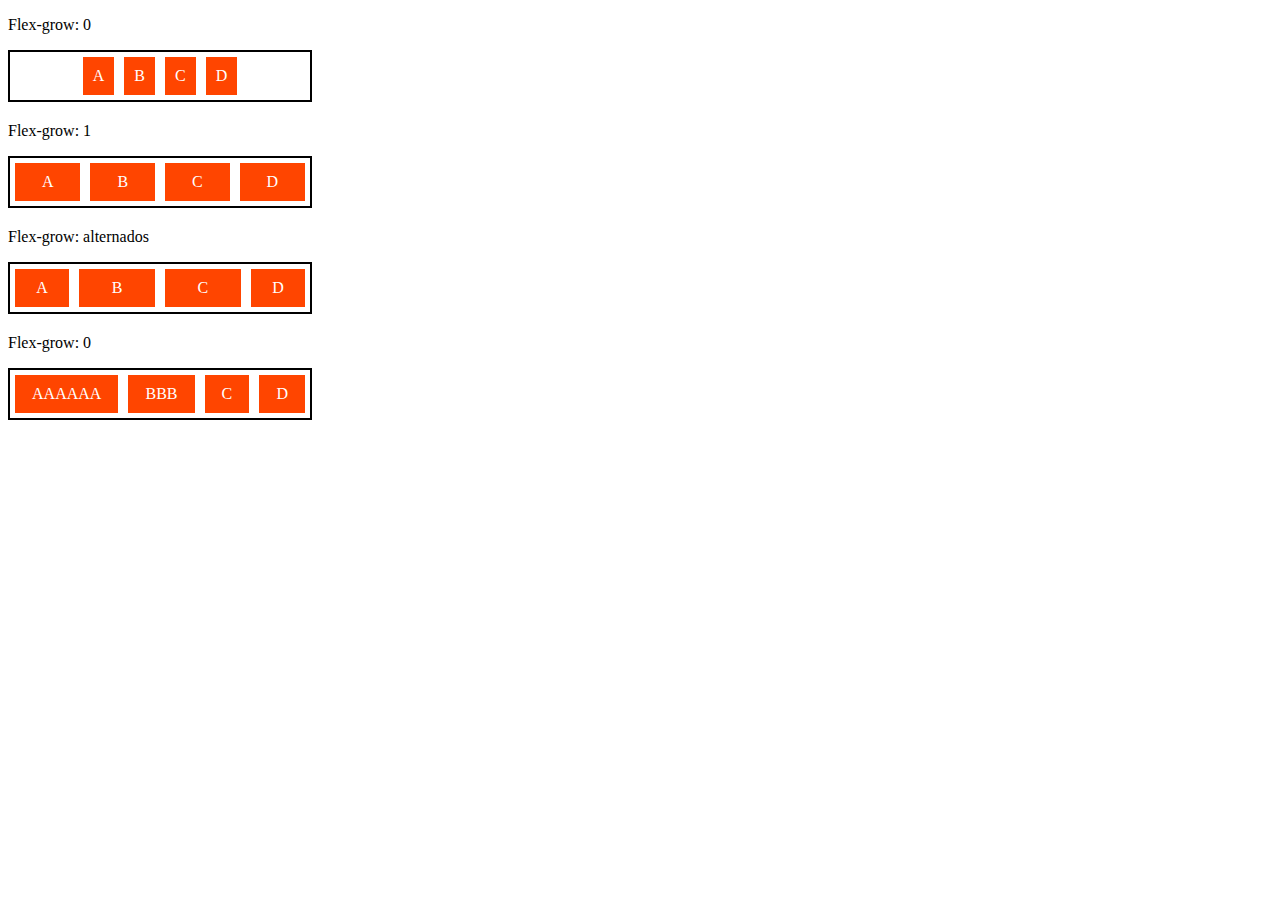
<file: 7-flex-grow.html>
<!DOCTYPE html>
<html lang="en">
<head>
    <meta charset="UTF-8">
    <meta http-equiv="X-UA-Compatible" content="IE=edge">
    <meta name="viewport" content="width=device-width, initial-scale=1.0">
    <title>Fundamentos - flex grow</title>
    <style>
        .flex-container{
            display: flex;
            border: 2px solid black;
            max-width: 300px;
            margin-bottom: 20px;
            justify-content: center;
        }

        .item{
            background-color: orangered;
            margin: 5px;
            padding: 10px;
            text-align: center;
            color: white;
        }

        .fg-0{
            flex-grow: 0;
        }

        .fg-1{
            flex-grow: 1;
        }

        .fg-2{
            flex-grow: 2;
        }

        .fg-3{
            flex-grow: 3;
        }
    </style>
</head>
<body>
    <p>Flex-grow: 0</p>
    <div class="flex-container">
        <div class="item fg-0">A</div>
        <div class="item fg-0">B</div>
        <div class="item fg-0">C</div>
        <div class="item fg-0">D</div>
    </div>

    <p>Flex-grow: 1</p>
    <div class="flex-container">
        <div class="item fg-1">A</div>
        <div class="item fg-1">B</div>
        <div class="item fg-1">C</div>
        <div class="item fg-1">D</div>
    </div>

    <p>Flex-grow: alternados</p>
    <div class="flex-container">
        <div class="item fg-1">A</div>
        <div class="item fg-2">B</div>
        <div class="item fg-2">C</div>
        <div class="item fg-1">D</div>
    </div>

    <p>Flex-grow: 0</p>
    <div class="flex-container">
        <div class="item fg-2">AAAAAA</div>
        <div class="item fg-2">BBB</div>
        <div class="item fg-2">C</div>
        <div class="item fg-2">D</div>
    </div>
</body>
</html>
</file>
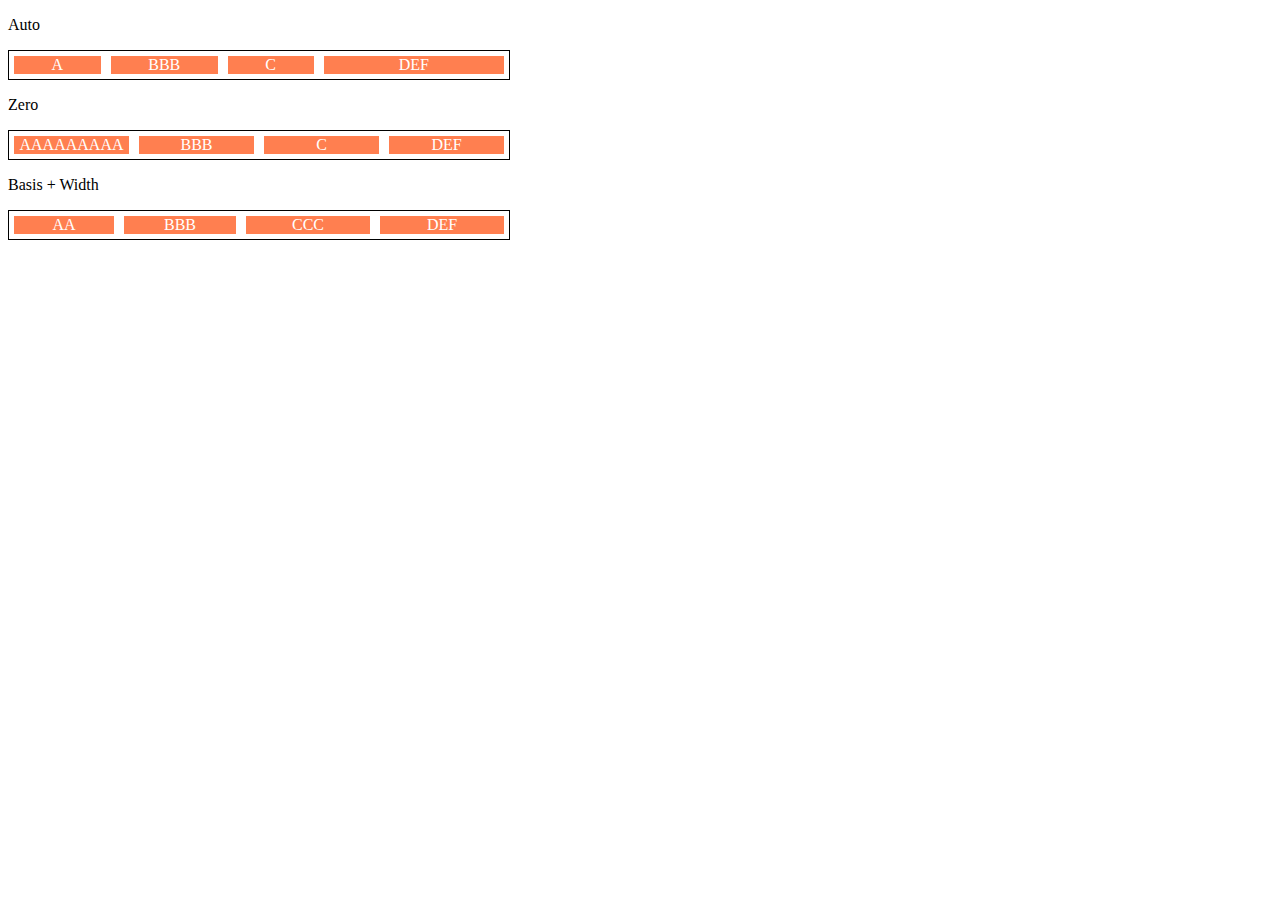
<file: 8-flex-basis.html>
<!DOCTYPE html>
<html lang="en">
<head>
    <meta charset="UTF-8">
    <meta http-equiv="X-UA-Compatible" content="IE=edge">
    <meta name="viewport" content="width=device-width, initial-scale=1.0">
    <title>Fundamentos - flex basis</title>
    <style>
        .flex-container{
            max-width: 500px;
            border: 1px solid black;
            display: flex;
        }

        .itens{
            background-color: coral;
            color: white;
            text-align: center;
            margin: 5px;
        }

        .bauto{
            flex-basis: auto;
        }

        .b-0{
            flex-basis: 0;
        }

        .fg-0{
            flex-grow: 0;
        }

        .fg-1{
            flex-grow: 1;
        }

        .fg-2{
            flex-grow: 2;
        }

        .w100{
            flex-basis: 100px;
        }
    </style>
</head>
<body>
    <p>Auto</p>
    <div class="flex-container">
        <div class="itens bauto fg-1">A</div>
        <div class="itens bauto fg-1">BBB</div>
        <div class="itens bauto fg-1">C</div>
        <div class="itens bauto fg-2">DEF</div>
    </div>

    <p>Zero</p>
    <div class="flex-container">
        <div class="itens b-0 fg-1">AAAAAAAAA</div>
        <div class="itens b-0 fg-1">BBB</div>
        <div class="itens b-0 fg-1">C</div>
        <div class="itens b-0 fg-1">DEF</div>
    </div>

    <p>Basis + Width</p>
    <div class="flex-container">
        <div class="itens w100 fg-0">AA</div>
        <div class="itens w100 fg-1">BBB</div>
        <div class="itens w100 fg-2">CCC</div>
        <div class="itens w100 fg-2">DEF</div>
    </div>
</body>
</html>
</file>
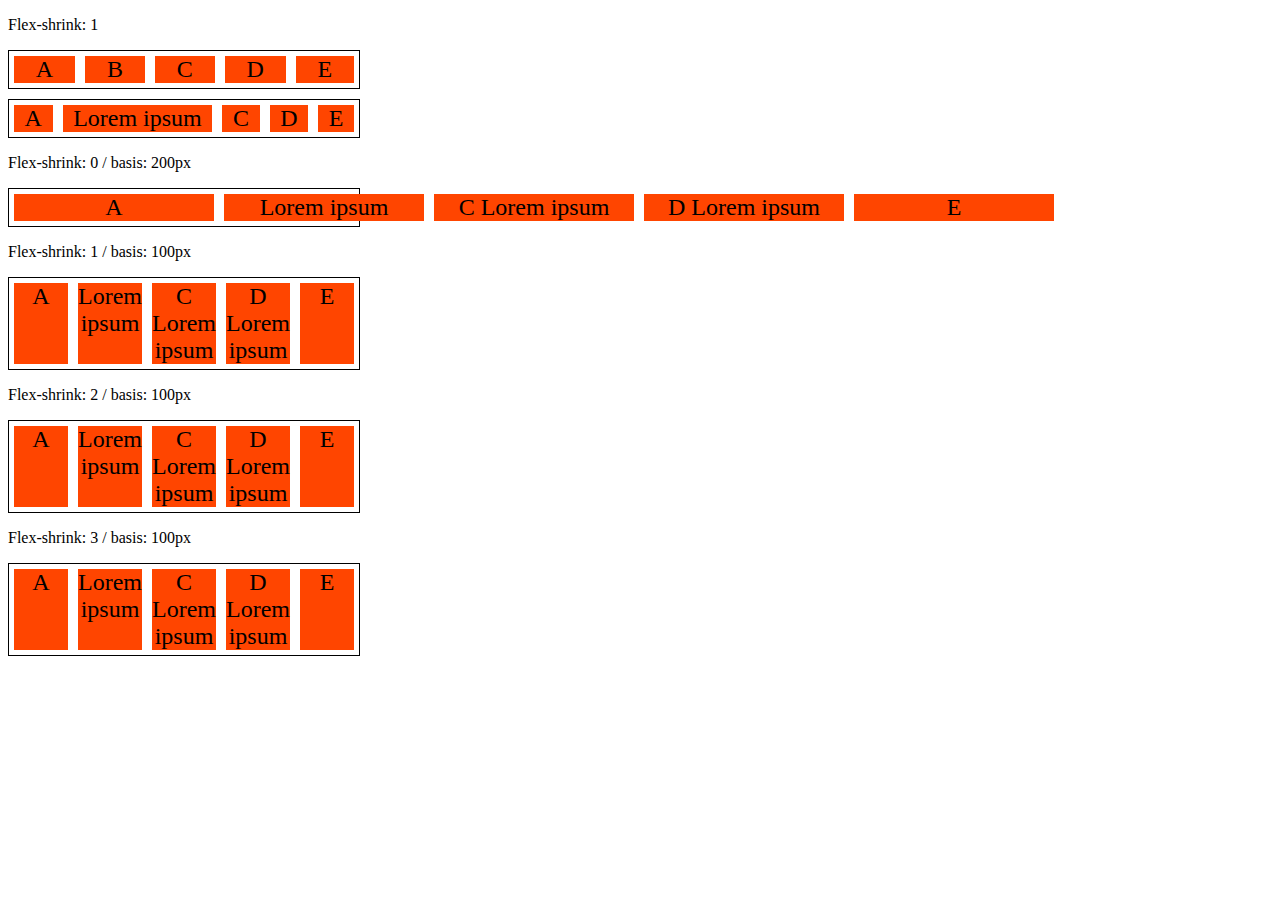
<file: 9-flex-shrink.html>
<!DOCTYPE html>
<html lang="en">
<head>
    <meta charset="UTF-8">
    <meta http-equiv="X-UA-Compatible" content="IE=edge">
    <meta name="viewport" content="width=device-width, initial-scale=1.0">
    <title>Fundamentos - flex shrink</title>
    <style>
        .flex-container{
            display: flex;
            border: 1px solid black;
            max-width: 350px;
            margin-bottom: 10px;
        }

        .item{
            background-color: orangered;
            font-size: 24px;
            text-align: center;
            margin: 5px;
        }

        .s-1{
            flex-shrink: 1;
        }

        .fg-1{
            flex-grow: 1;
        }

        .s-0{
            flex-shrink: 0;
            flex-basis: 200px;
        }

        .s-1b{
            flex-shrink: 1;
            flex-basis: 100px;
        }

        .s-2{
            flex-shrink: 2;
            flex-basis: 100px;
        }

        .s-3{
            flex-shrink: 3;
            flex-basis: 100px;
        }
    </style>
</head>
<body>
    <p>Flex-shrink: 1</p>
    <div class="flex-container">
        <div class="item s-1 fg-1">A</div>
        <div class="item s-1 fg-1">B</div>
        <div class="item s-1 fg-1">C</div>
        <div class="item s-1 fg-1">D</div>
        <div class="item s-1 fg-1">E</div>
    </div>
    <div class="flex-container">
        <div class="item s-1 fg-1">A</div>
        <div class="item s-1 fg-1">Lorem ipsum</div>
        <div class="item s-1 fg-1">C</div>
        <div class="item s-1 fg-1">D</div>
        <div class="item s-1 fg-1">E</div>
    </div>

    <p>Flex-shrink: 0 / basis: 200px</p>
    <div class="flex-container">
        <div class="item s-0 fg-1">A</div>
        <div class="item s-0 fg-1">Lorem ipsum</div>
        <div class="item s-0 fg-1">C Lorem ipsum</div>
        <div class="item s-0 fg-1">D Lorem ipsum</div>
        <div class="item s-0 fg-1">E</div>
    </div>

    <p>Flex-shrink: 1 / basis: 100px</p>
    <div class="flex-container">
        <div class="item s-1b fg-1">A</div>
        <div class="item s-1b fg-1">Lorem ipsum</div>
        <div class="item s-1b fg-1">C Lorem ipsum</div>
        <div class="item s-1b fg-1">D Lorem ipsum</div>
        <div class="item s-1b fg-1">E</div>
    </div>

    <p>Flex-shrink: 2 / basis: 100px</p>
    <div class="flex-container">
        <div class="item s-2 fg-1">A</div>
        <div class="item s-2 fg-1">Lorem ipsum</div>
        <div class="item s-2 fg-1">C Lorem ipsum</div>
        <div class="item s-2 fg-1">D Lorem ipsum</div>
        <div class="item s-2 fg-1">E</div>
    </div>

    <p>Flex-shrink: 3 / basis: 100px</p>
    <div class="flex-container">
        <div class="item s-3 fg-1">A</div>
        <div class="item s-3 fg-1">Lorem ipsum</div>
        <div class="item s-3 fg-1">C Lorem ipsum</div>
        <div class="item s-3 fg-1">D Lorem ipsum</div>
        <div class="item s-3 fg-1">E</div>
    </div>
</body>
</html>
</file>
<file: flex-projeto/style.css>
*{
    margin: 0;
    padding: 0;
    font-family: 'Open Sans', sans-serif;
}

ul{
    list-style: none;
    margin: 0;
    padding: 0;
}

ul li a{
    text-decoration: none;
}

div img{
    display: block;
    width: 100%;
}

.flex-container{
    display: flex;
    max-width: 992px;
    margin: auto;
    width: 100%;
    min-width: 320px;
}

header{
    background-color: #122A57;
    height: 100px;
    display: flex;
    align-items: center;
    color: #fff;
}

header .list-items{
    display: flex;
    max-width: 260px;
    width: 100%;
    justify-content: space-between;
    align-items: center;
}

.list-items li a{
    color: #fff;
}

header .menu{
    justify-content: space-between;
}

.apresentacao{
    height: 100vh;
    align-items: center;
    justify-content: space-between;
}

.apresentacao .texto-apresentacao{
    min-height: 200px;
}

.apresentacao .texto-apresentacao h1{
    color: #122A57;
    font-size: 48px;
    margin-bottom: 10px;
}

.btn{
    background-color: #122A57;
    color: #fff;
    text-align: center;
    border-radius: 30px;
    width: 220px;
    display: block;
    text-decoration: none;
    height: 50px;
    line-height: 50px;
    margin-top: 10px;
    margin-bottom: 10px;
}

#quem-somos{
    flex-direction: row-reverse;
    align-items: center;
    justify-content: space-between;
}

#quem-somos h2{
    font-size: 32px;
    color: #122A57;
    display: flex;
    margin-bottom: 20px;
}

#quem-somos h2::before{
    content: "";
    height: 50px;
    width: 5px;
    margin-right: 5px;
    background-color: #122A57;
    position: relative;
}

#quem-somos p{
    margin-bottom: 10px;
    width: 90%;
}

#quem-somos img{
    min-width: 420px;
}

.container-externo{
    background-color: #122A57;
    width: 100%;
}

#servicos{
    flex-direction: column;
    padding-top: 50px;
    padding-bottom: 100px;
}

#servicos h2{
    color: #fff;
    font-size: 32px;
    margin-bottom: 20px;
}

.list-servicos{
    display: flex;
    justify-content: space-between;
}

.list-servicos .item-servico{
    text-align: center;
}

.item-servico a{
    width: 120px;
    background-color: #fff;
    border-radius: 30px;
    height: 50px;
    text-align: center;
    margin-top: 20px;
    line-height: 50px;
    padding: 5px 10px;
    color: #122A57;
    font-size: 12px;
    text-decoration: none;
    font-weight: 700px;
}

.item-servico p{
    font-weight: 700;
    font-size: 18px;
    color: #fff;
    margin-top: 20px;
}

.item-servico img{
    width: 80%;
    margin: auto;
}

#planos{
    flex-direction: column;
    min-height: 100vh;
    padding-top: 50px;
}

#planos{
    font-size: 32px;
}

.list-planos{
    display: flex;
    align-items: flex-end;
    justify-content: space-between;
}

.item-plano{
    flex: 1;
    border: 5px solid #122A57;
    margin-right: 20px;
    padding: 10px;
    max-width: 240px;
}

.item-plano .btn{
    margin: auto;
    margin-bottom: 20px;
}

.item-plano h3{
    font-size: 24px;
    display: flex;
    flex-direction: column;
    text-align: center;
    margin-top: 20px;
}

.item-plano h3::after{
    content: "";
    background-color: #122A57;
    width: 100%;
    height: 3px;
    margin-top: 20px;
    margin-bottom: 10px;
}

.item-plano ul{
    padding: 10px 20px;
    display: flex;
    flex-direction: column;
    margin-bottom: 10px;
}

.item-plano ul li{
    display: flex;
    flex-wrap: nowrap;
    align-items: center;
}

.item-plano ul li::before{
    content: "";
    width: 10px;
    height: 10px;
    background-color: #122A57;
    margin-right: 5px;
}

footer{
    background-color: #122A57;
    height: 70px;
    display: flex;
    align-items: center;
}

footer .footer{
    justify-content: space-between;
    color: #fff;
}

/* mobile */

@media(max-width:992px){
    .flex-container{
        flex-direction: column;
    }

    .apresentacao{
        flex-direction: column-reverse;
    }

    .apresentacao .texto-apresentacao{
        width: 100%;
    }

    #quem-somos{
        flex-direction: column-reverse;
    }

    #quem-somos img{
        min-width: 320px;
        margin: auto;
    }

    .list-servicos{
        flex-direction: column;
    }

    .item-servico img{
        width: 50%;
        margin: auto;
    }

    .list-planos{
        flex-direction: column;
        align-items: flex-start;
        margin-bottom: 20px;
    }

    .list-planos .item-plano{
        max-width: 90%;
        margin: auto;
        width: 100%;
        margin-bottom: 20px;
    }
}
</file>
